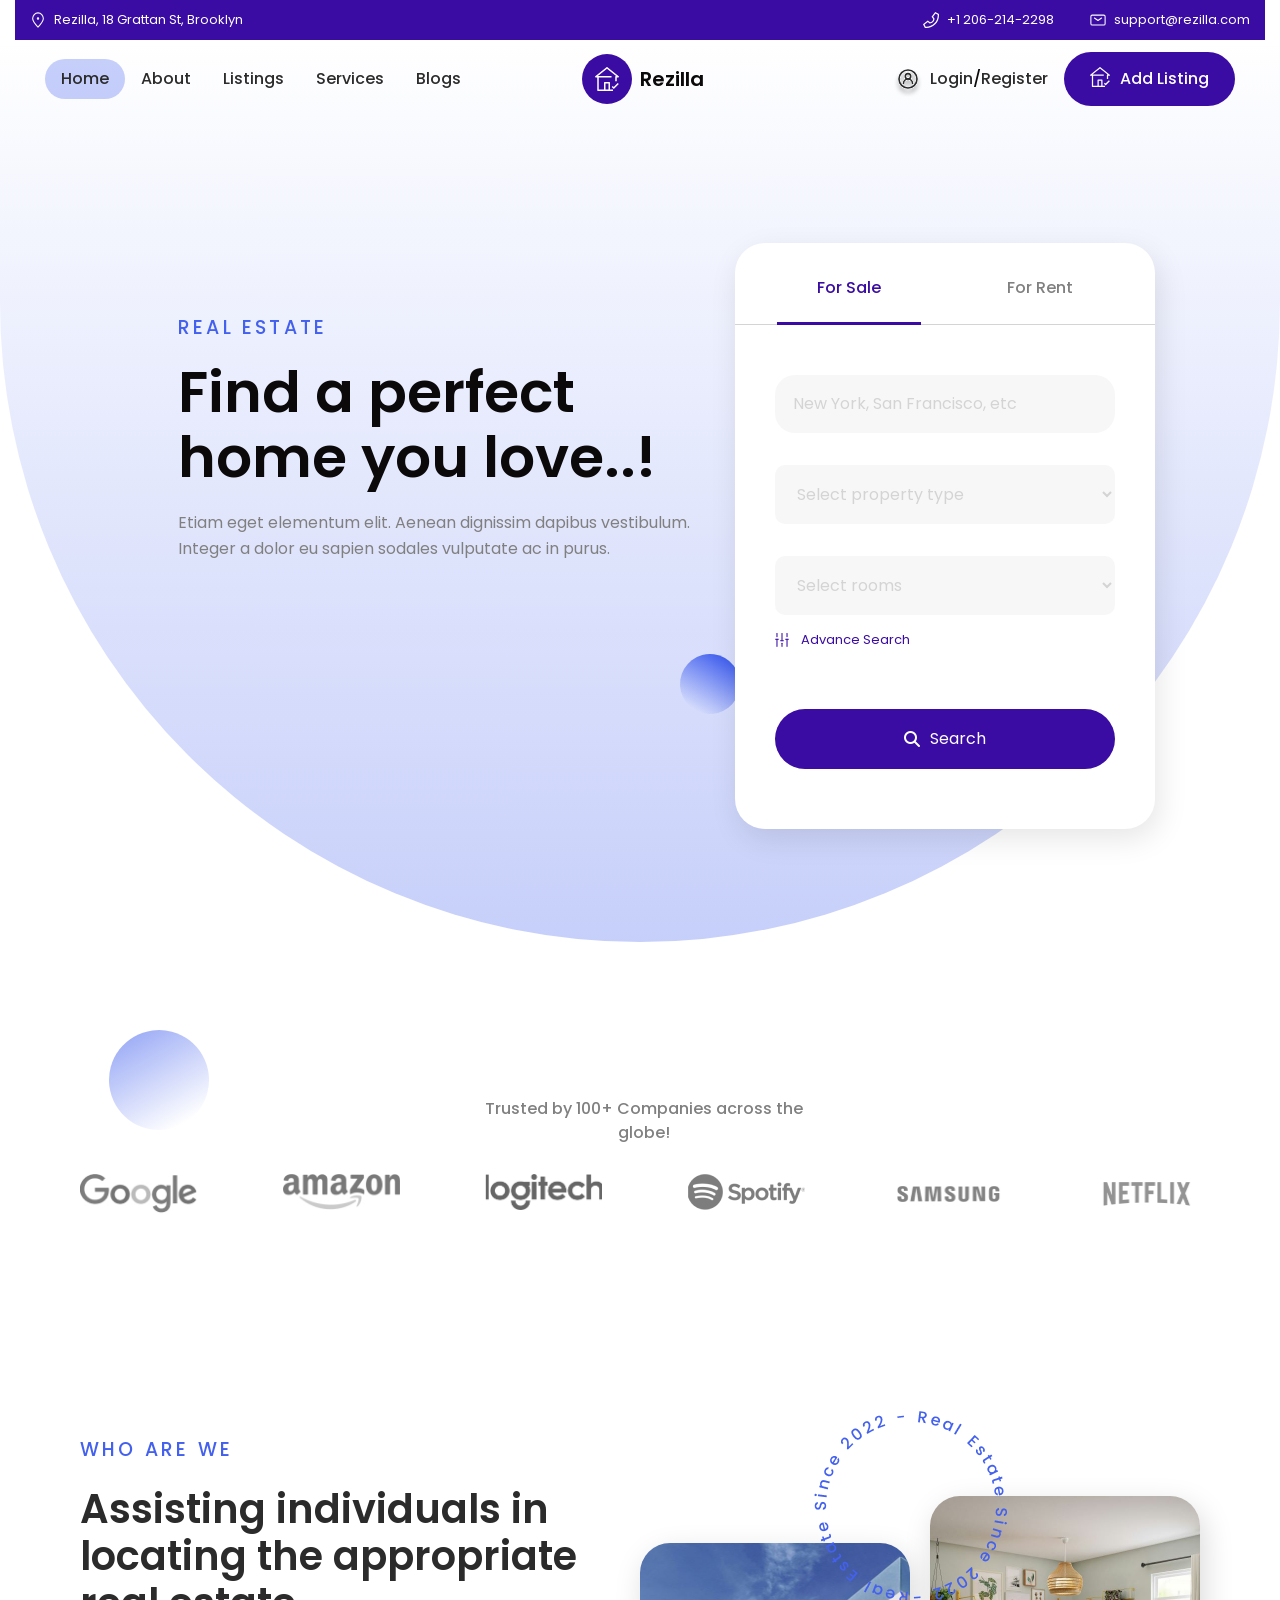
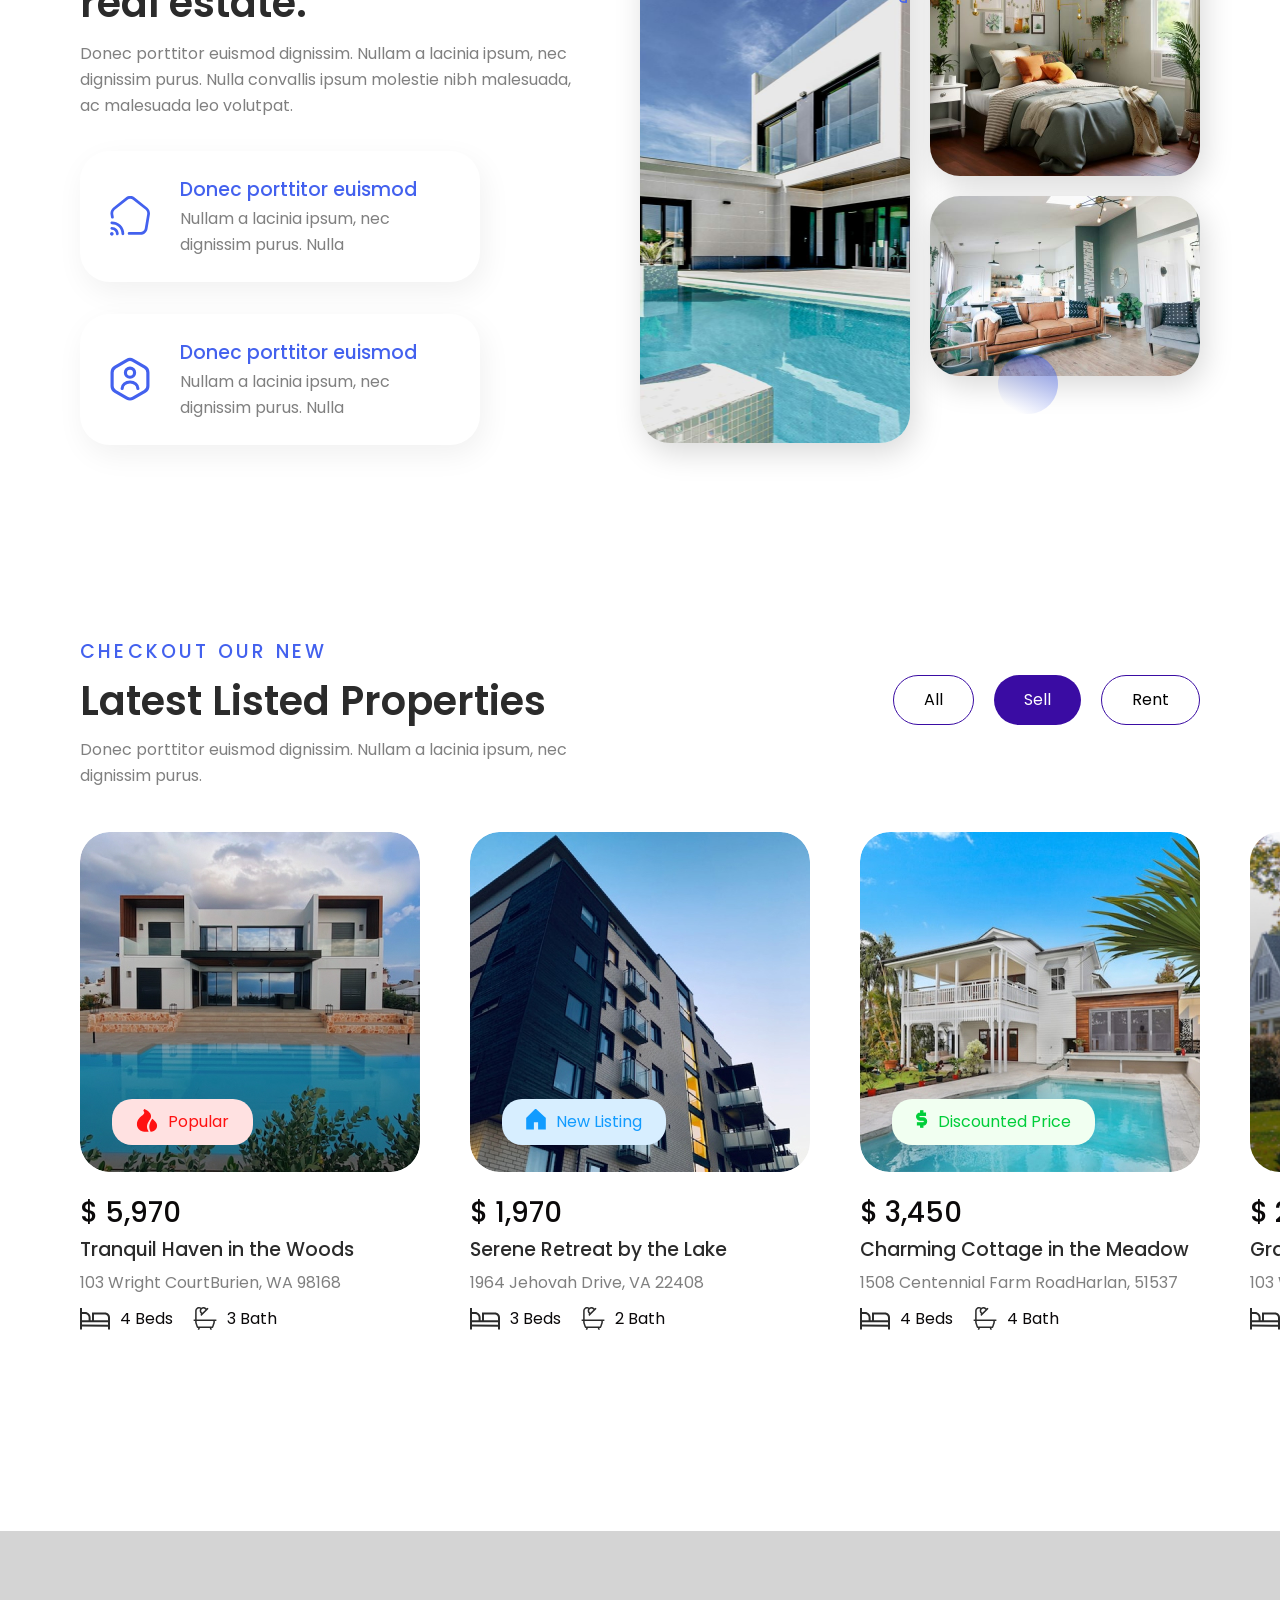
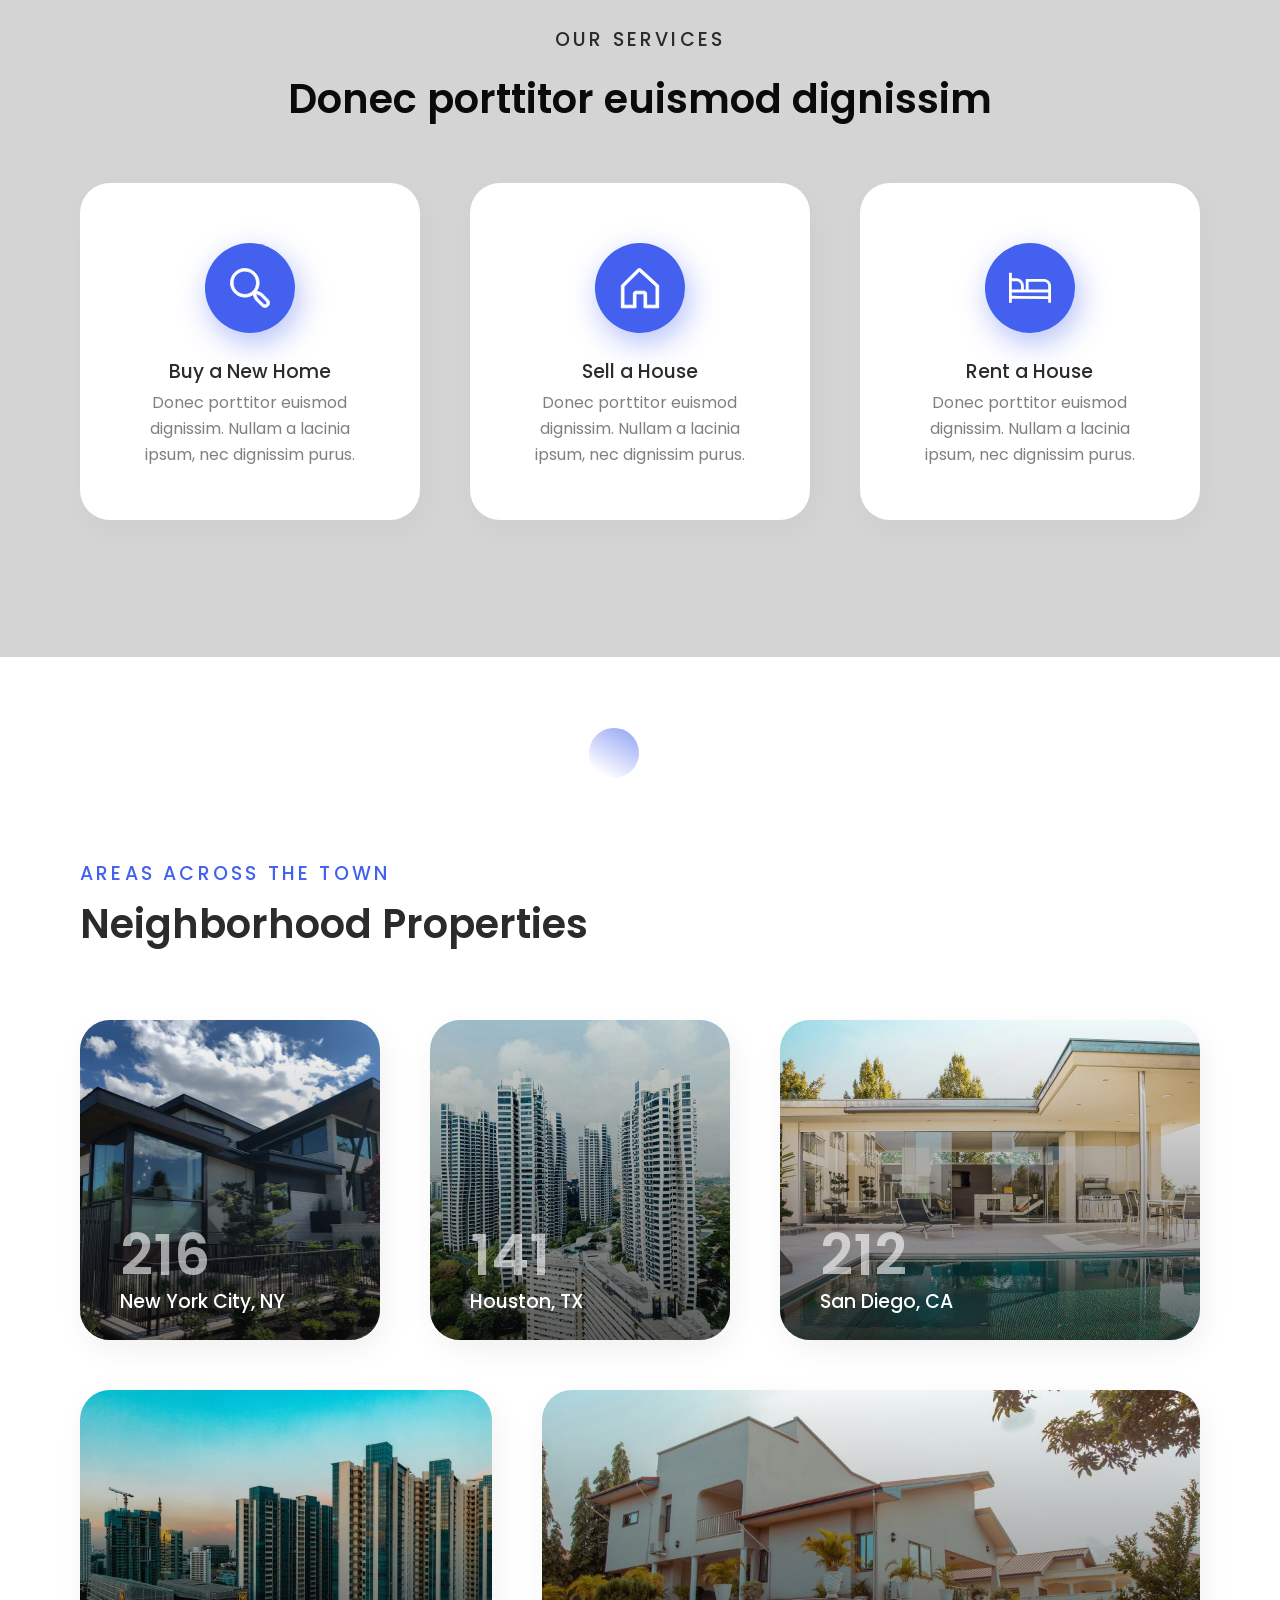
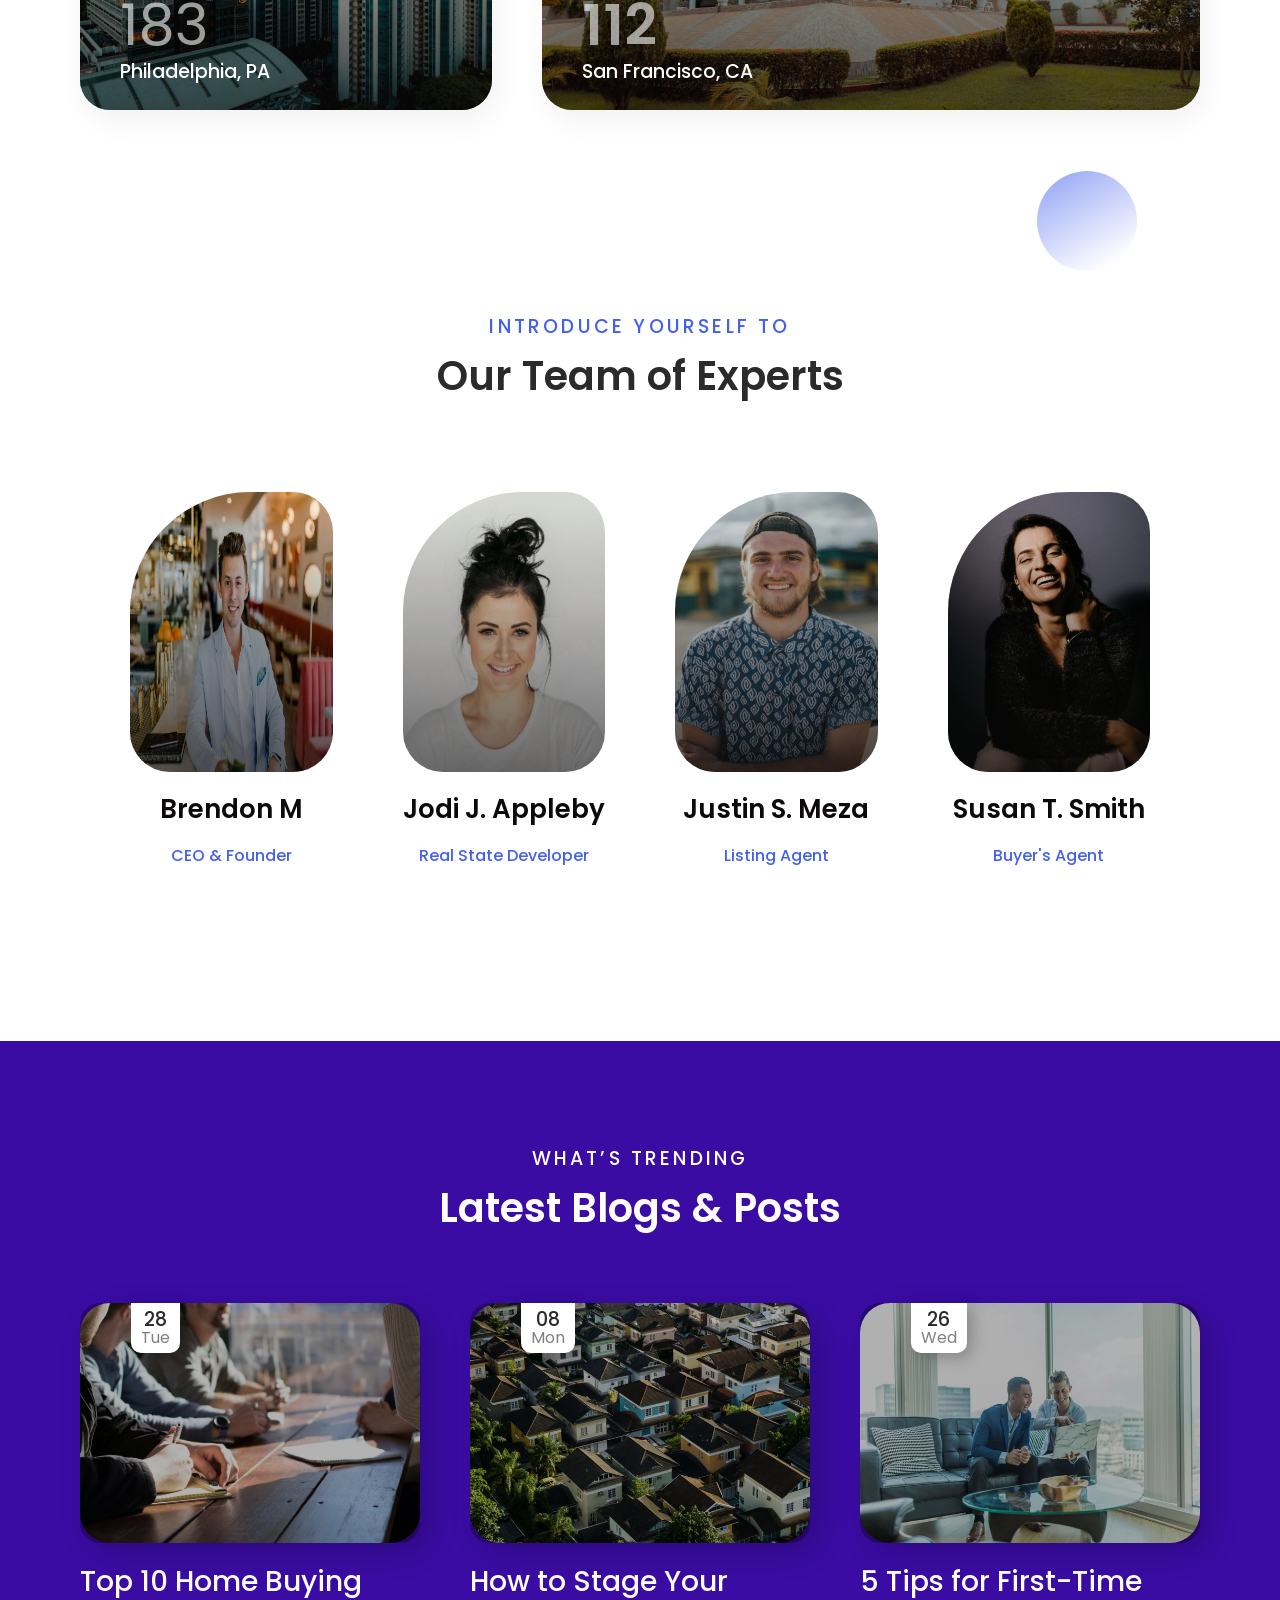
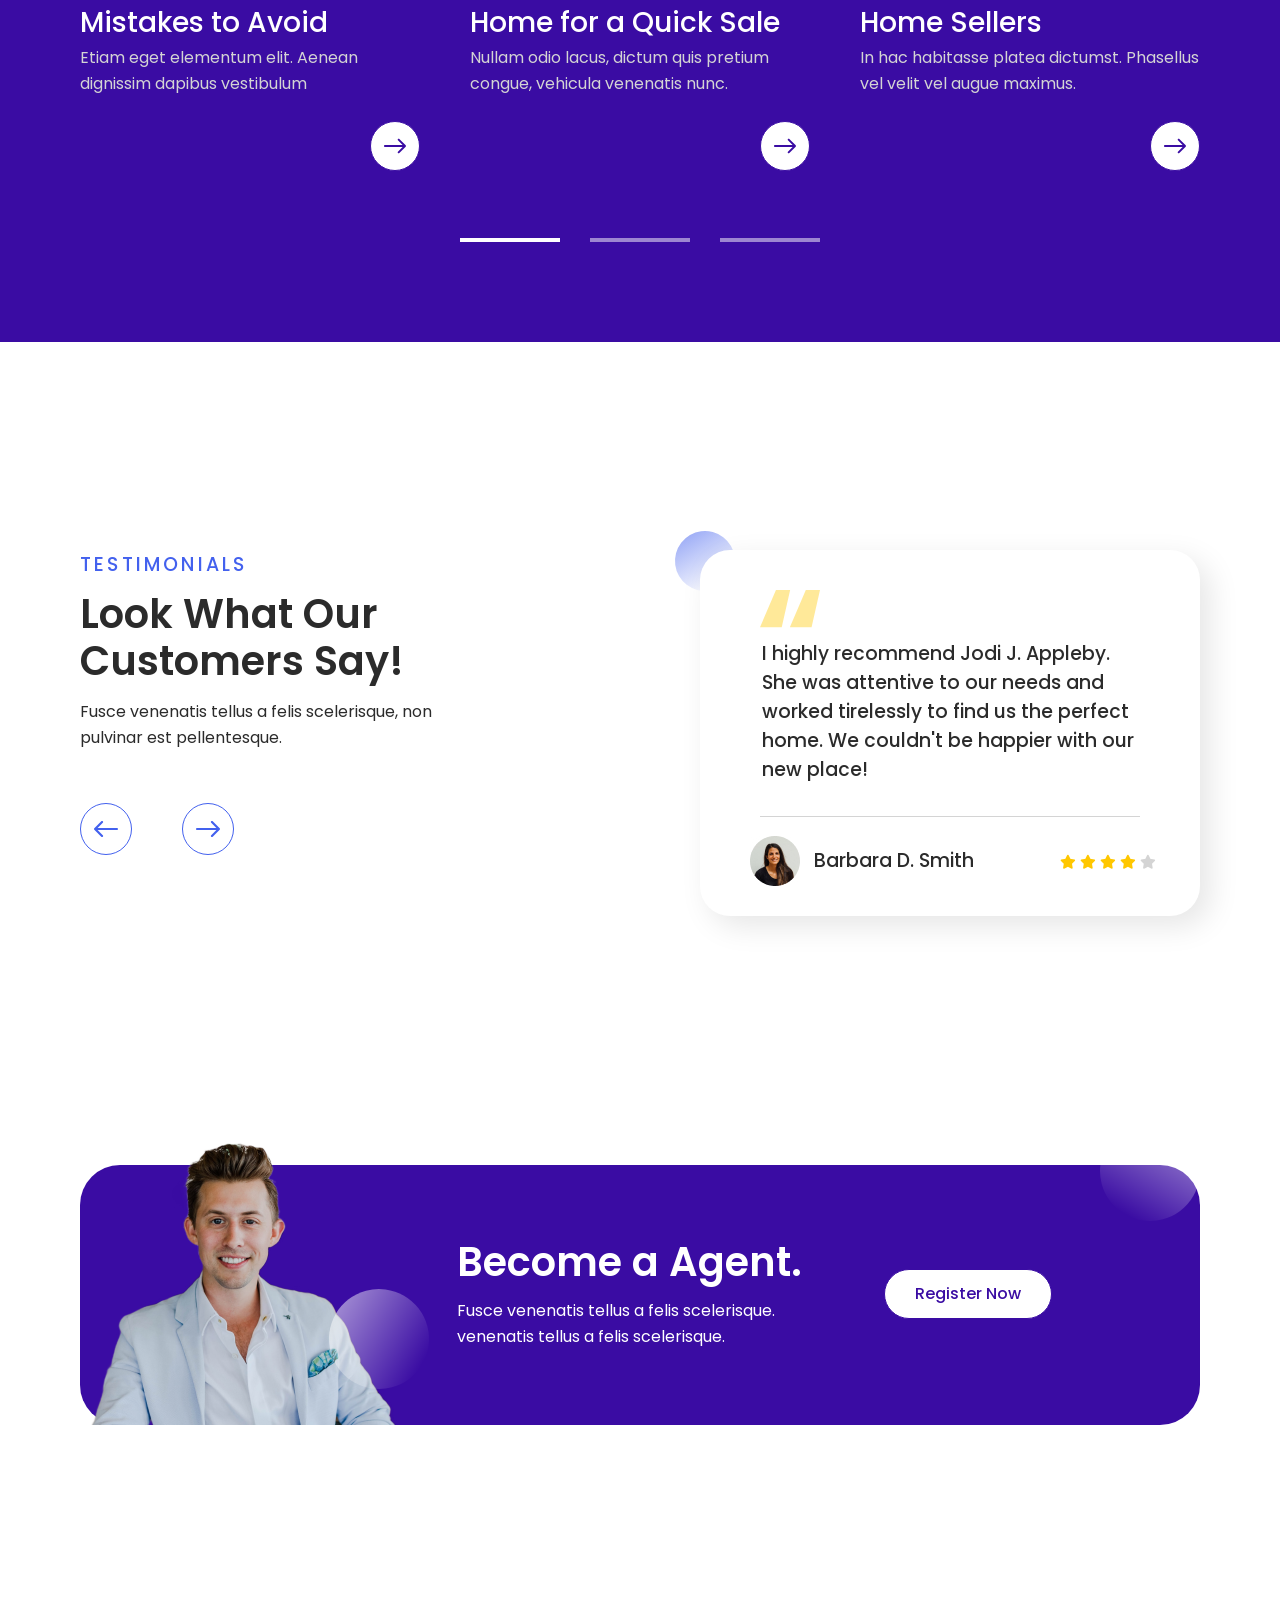
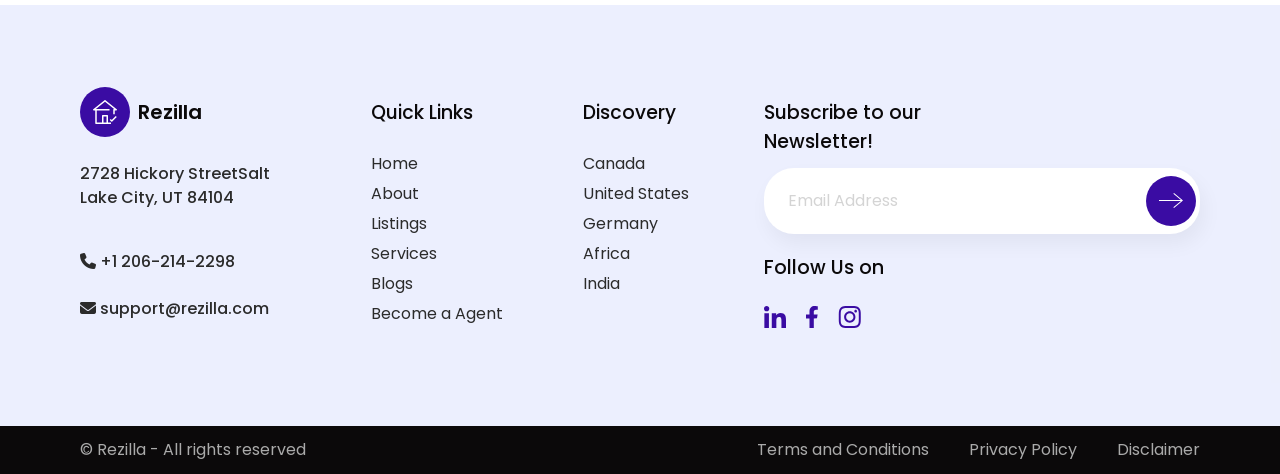
<file: assets/index.html>
<!doctype html>
<html lang="en">
  <head>
    <meta charset="utf-8" />
    <meta name="viewport" content="width=device-width, initial-scale=1.0" />
    <!-- page title -->
    <title>Rezilla</title>
    <link rel="icon" href="images/fab-icon/favicon.ico" sizes="any" />
    <!-- include styles -->
    <link rel="preconnect" href="https://fonts.googleapis.com" />
    <link rel="preconnect" href="https://fonts.gstatic.com" crossorigin />
    <link
      href="https://fonts.googleapis.com/css2?family=Poppins:ital,wght@0,100;0,200;0,300;0,400;0,500;0,600;0,700;0,800;0,900;1,100;1,200;1,300;1,400;1,500;1,600;1,700;1,800;1,900&display=swap"
      rel="stylesheet"
    />
    <link
      rel="stylesheet"
      href="https://cdnjs.cloudflare.com/ajax/libs/font-awesome/6.6.0/css/all.min.css"
      integrity="sha512-Kc323vGBEqzTmouAECnVceyQqyqdsSiqLQISBL29aUW4U/M7pSPA/gEUZQqv1cwx4OnYxTxve5UMg5GT6L4JJg=="
      crossorigin="anonymous"
      referrerpolicy="no-referrer"
    />
    <link href="css/style.css" rel="stylesheet" />
    <!-- include jQuery library -->
    <script src="https://code.jquery.com/jquery-3.7.1.min.js" defer></script>
    <!-- include jQuery library local file if cdn link doesn't work -->
    <script>
      window.jQuery || document.write('<script src="js/jquery-3.7.1.min.js" defer><\/script>');
    </script>
    <!-- include app js file  -->
    <script src="js/app.js" defer></script>
  <script defer src="js/app.js"></script><link href="css/style.css" rel="stylesheet"></head>
  <body>
    <a class="visually-hidden focusable" href="#main">Skip to Content</a>
    <noscript>
      <div>Javascript must be enabled for the correct page display</div>
    </noscript>
    <div class="wrapper">
      <div class="container-l">
        <div class="top-banner">
          <div class="container-header">
            <ul class="banner-items">
              <li class="first-list">
                <svg width="16" height="16" viewBox="0 0 14 18" fill="none" xmlns="http://www.w3.org/2000/svg">
                  <path d="M13 7.4C13 10.9346 7 17 7 17C7 17 1 10.9346 1 7.4C1 3.86538 3.68629 1 7 1C10.3137 1 13 3.86538 13 7.4Z" stroke="white" stroke-width="1.2" />
                  <path
                    d="M7 8.19998C7.41422 8.19998 7.75 7.84182 7.75 7.39998C7.75 6.95815 7.41422 6.59998 7 6.59998C6.58578 6.59998 6.25 6.95815 6.25 7.39998C6.25 7.84182 6.58578 8.19998 7 8.19998Z"
                    fill="#2B2B2B"
                    stroke="white"
                    stroke-width="1.2"
                    stroke-linecap="round"
                    stroke-linejoin="round"
                  />
                </svg>
                <span>Rezilla, 18 Grattan St, Brooklyn</span>
              </li>
              <li class="second-list">
                <a href="tel:12062142298">
                  <svg width="16" height="16" viewBox="0 0 16 16" fill="none" xmlns="http://www.w3.org/2000/svg">
                    <path
                      d="M15.5425 1.66261L15.5161 1.64609L12.1749 0L8.56855 4.8084L10.2277 7.02078C10.1781 7.85512 9.82426 8.6423 9.23324 9.23331C8.64223 9.82432 7.85504 10.1781 7.0207 10.2278L4.80836 8.56859L0 12.1748L1.6324 15.4881L1.64613 15.5161L1.66269 15.5425C1.7498 15.6829 1.87139 15.7986 2.01588 15.8787C2.16036 15.9587 2.32295 16.0005 2.48814 16H3.3503C5.01148 16 6.6564 15.6728 8.19114 15.0371C9.72587 14.4014 11.1204 13.4696 12.295 12.295C13.4696 11.1203 14.4014 9.72584 15.0371 8.1911C15.6728 6.65636 16 5.01144 16 3.35026V2.48807C16.0005 2.32287 15.9588 2.16029 15.8787 2.0158C15.7986 1.87131 15.6829 1.74972 15.5425 1.66261ZM14.7653 3.35026C14.7653 9.64451 9.64451 14.7653 3.3503 14.7653H2.65267L1.56047 12.548L4.8086 10.1119L6.61698 11.4682H6.82276C8.05445 11.4668 9.23529 10.9769 10.1062 10.106C10.9772 9.23502 11.4671 8.05418 11.4684 6.82249V6.61671L10.1122 4.80836L12.548 1.56043L14.7653 2.65283V3.35026Z"
                      fill="white"
                    />
                  </svg>
                  <span>+1 206-214-2298</span>
                </a>
              </li>
              <li>
                <a href="mailto:&#115;&#117;&#112;&#112;&#111;&#114;&#116;&#064;&#114;&#101;&#122;&#105;&#108;&#108;&#097;&#046;&#099;&#111;&#109;">
                  <svg width="16" height="16" viewBox="0 0 18 13" fill="none" xmlns="http://www.w3.org/2000/svg">
                    <path d="M5 4.20001L9 7.00001L13 4.20001" stroke="white" stroke-width="1.2" stroke-linecap="round" stroke-linejoin="round" />
                    <path
                      d="M1 10.6V2.6C1 1.71634 1.71634 1 2.6 1H15.4C16.2837 1 17 1.71634 17 2.6V10.6C17 11.4837 16.2837 12.2 15.4 12.2H2.6C1.71634 12.2 1 11.4837 1 10.6Z"
                      stroke="white"
                      stroke-width="1.2"
                    />
                  </svg>
                  <span>&#115;&#117;&#112;&#112;&#111;&#114;&#116;&#064;&#114;&#101;&#122;&#105;&#108;&#108;&#097;&#046;&#099;&#111;&#109;</span>
                </a>
              </li>
            </ul>
          </div>
        </div>
      </div>
      <div class="container-l semi-circle-container">
        <header class="header">
          <div class="container-header">
            <nav class="nav-container">
              <ul class="nav-links">
                <li><a href="#" class="active">Home</a></li>
                <li><a href="#">About</a></li>
                <li><a href="#">Listings</a></li>
                <li><a href="#">Services</a></li>
                <li><a href="#">Blogs</a></li>
              </ul>
              <a href="#home" class="head-foot-link head-pr-lg">
                <div class="header-logo">
                  <div class="header-svg">
                    <svg width="24" height="24" viewBox="0 0 24 24" fill="none" xmlns="http://www.w3.org/2000/svg">
                      <path
                        d="M23.715 9.16499L12.465 0.164989C12.332 0.0584866 12.1667 0.000457764 11.9963 0.000457764C11.8258 0.000457764 11.6605 0.0584866 11.5275 0.164989L0.2775 9.16499C0.156135 9.26236 0.0680565 9.39506 0.025468 9.54471C-0.0171205 9.69436 -0.0121105 9.85356 0.0398037 10.0002C0.091718 10.1469 0.187966 10.2738 0.315214 10.3634C0.442461 10.4529 0.594407 10.5006 0.75 10.5H2.25V23.25C2.25 23.4489 2.32902 23.6397 2.46967 23.7803C2.61032 23.921 2.80109 24 3 24H18V22.5H15V15.75C15 15.5511 14.921 15.3603 14.7803 15.2197C14.6397 15.079 14.4489 15 14.25 15H9.75C9.55109 15 9.36032 15.079 9.21967 15.2197C9.07902 15.3603 9 15.5511 9 15.75V22.5H3.75V10.5H16.5V8.99999H2.8875L12 1.70999L21.1125 8.99999H21C20.8011 8.99999 20.6103 9.07901 20.4697 9.21966C20.329 9.36031 20.25 9.55108 20.25 9.74999V14.25H21.75V10.5H23.25C23.405 10.4991 23.5558 10.4502 23.6819 10.3601C23.8079 10.27 23.903 10.143 23.9539 9.9967C24.0049 9.85037 24.0093 9.69184 23.9665 9.54291C23.9237 9.39398 23.8359 9.26195 23.715 9.16499ZM10.5 16.5H13.5V22.5H10.5V16.5Z"
                        fill="white"
                      />
                      <path
                        d="M18.75 19.9425L17.7825 18.975L16.725 20.0325L18.225 21.5325C18.3655 21.6722 18.5556 21.7506 18.7537 21.7506C18.9519 21.7506 19.142 21.6722 19.2825 21.5325L23.7825 17.0325L22.725 15.975L18.75 19.9425Z"
                        fill="white"
                      />
                    </svg>
                  </div>
                  <strong class="company-name">Rezilla</strong>
                </div>
              </a>

              <ul class="login-register-btns">
                <li class="login-register">
                  <img src="images/login-register-icon.svg" alt="icon login register" />
                  <span class="login-wrap">
                    <a href="#Login">Login</a>
                    <span>/</span>
                    <a href="#register">Register</a>
                  </span>
                </li>
                <li>
                  <a href="#ad" class="btn-add-list">
                    <svg width="20" height="20" viewBox="0 0 24 24" fill="none" xmlns="http://www.w3.org/2000/svg">
                      <path
                        d="M23.715 9.16499L12.465 0.164989C12.332 0.0584866 12.1667 0.000457764 11.9963 0.000457764C11.8258 0.000457764 11.6605 0.0584866 11.5275 0.164989L0.2775 9.16499C0.156135 9.26236 0.0680565 9.39506 0.025468 9.54471C-0.0171205 9.69436 -0.0121105 9.85356 0.0398037 10.0002C0.091718 10.1469 0.187966 10.2738 0.315214 10.3634C0.442461 10.4529 0.594407 10.5006 0.75 10.5H2.25V23.25C2.25 23.4489 2.32902 23.6397 2.46967 23.7803C2.61032 23.921 2.80109 24 3 24H18V22.5H15V15.75C15 15.5511 14.921 15.3603 14.7803 15.2197C14.6397 15.079 14.4489 15 14.25 15H9.75C9.55109 15 9.36032 15.079 9.21967 15.2197C9.07902 15.3603 9 15.5511 9 15.75V22.5H3.75V10.5H16.5V8.99999H2.8875L12 1.70999L21.1125 8.99999H21C20.8011 8.99999 20.6103 9.07901 20.4697 9.21966C20.329 9.36031 20.25 9.55108 20.25 9.74999V14.25H21.75V10.5H23.25C23.405 10.4991 23.5558 10.4502 23.6819 10.3601C23.8079 10.27 23.903 10.143 23.9539 9.9967C24.0049 9.85037 24.0093 9.69184 23.9665 9.54291C23.9237 9.39398 23.8359 9.26195 23.715 9.16499ZM10.5 16.5H13.5V22.5H10.5V16.5Z"
                        fill="white"
                      />
                      <path
                        d="M18.75 19.9425L17.7825 18.975L16.725 20.0325L18.225 21.5325C18.3655 21.6722 18.5556 21.7506 18.7537 21.7506C18.9519 21.7506 19.142 21.6722 19.2825 21.5325L23.7825 17.0325L22.725 15.975L18.75 19.9425Z"
                        fill="white"
                      />
                    </svg>
                    <span>Add Listing</span>
                  </a>
                </li>
              </ul>

              <button class="menu-btns" aria-label="burger menu icons btns">
                <svg width="24" height="22" viewBox="0 0 24 22" fill="none" xmlns="http://www.w3.org/2000/svg" class="burger-menu">
                  <path d="M24 0H0V2.18182H24V0Z" />
                  <path d="M24 9.81818H0V12H24V9.81818Z" />
                  <path d="M24 19.6364H0V21.8182H24V19.6364Z" />
                </svg>

                <svg xmlns="http://www.w3.org/2000/svg" x="0px" y="0px" width="24" height="24" viewBox="0 0 30 30" class="burger-close">
                  <path
                    d="M 7 4 C 6.744125 4 6.4879687 4.0974687 6.2929688 4.2929688 L 4.2929688 6.2929688 C 3.9019687 6.6839688 3.9019687 7.3170313 4.2929688 7.7070312 L 11.585938 15 L 4.2929688 22.292969 C 3.9019687 22.683969 3.9019687 23.317031 4.2929688 23.707031 L 6.2929688 25.707031 C 6.6839688 26.098031 7.3170313 26.098031 7.7070312 25.707031 L 15 18.414062 L 22.292969 25.707031 C 22.682969 26.098031 23.317031 26.098031 23.707031 25.707031 L 25.707031 23.707031 C 26.098031 23.316031 26.098031 22.682969 25.707031 22.292969 L 18.414062 15 L 25.707031 7.7070312 C 26.098031 7.3170312 26.098031 6.6829688 25.707031 6.2929688 L 23.707031 4.2929688 C 23.316031 3.9019687 22.682969 3.9019687 22.292969 4.2929688 L 15 11.585938 L 7.7070312 4.2929688 C 7.5115312 4.0974687 7.255875 4 7 4 z"
                  ></path>
                </svg>
              </button>
            </nav>
          </div>
        </header>
        <section class="section-hero">
          <div class="heading-desc-wrapper">
            <strong class="section-description">Real Estate </strong>
            <div class="hero-desc">
              <h1 class="h1">Find a perfect home you love..!</h1>
              <p>Etiam eget elementum elit. Aenean dignissim dapibus vestibulum. Integer a dolor eu sapien sodales vulputate ac in purus.</p>
            </div>
          </div>
          <div class="hero-circle" aria-label="circle in the hero section for layouting"></div>
          <div class="hero-form-container">
            <div class="tab-btns">
              <button class="btn-tab tab-active">For Sale</button>
              <button class="btn-tab">For Rent</button>
            </div>
            <form action="#" class="hero-form">
              <div class="group-wrapper">
                <div class="form-group">
                  <input type="text" name="location" placeholder="New York, San Francisco, etc" aria-label="location" />
                </div>
                <div class="form-group">
                  <select name="property-type" class="property-dropdown">
                    <option value="">Select property type</option>
                    <option value="house">house</option>
                    <option value="land">land</option>
                  </select>
                </div>
                <div class="form-group">
                  <select name="property-rooms" class="property-room-dropdown">
                    <option value="">Select rooms</option>
                    <option value="2">Two</option>
                    <option value="3">Three</option>
                  </select>
                </div>
              </div>
              <a href="#ad" class="adv-search">
                <img src="images/icon-advanced-search.svg" alt="icon of advaned search" />
                <span>Advance Search</span>
              </a>
              <button type="submit" class="btn-primary hero-form-btn"><i class="fa-solid fa-magnifying-glass"></i> <span>Search</span></button>
            </form>
          </div>
        </section>
      </div>

      <main class="main" id="main">
        <div class="section-logos">
          <div class="container-m">
            <p>Trusted by 100+ Companies across the globe!</p>
            <div class="row-logos">
              <figure class="logo-col">
                <img src="images/brand-logos/logo-1.jpg" alt="logo of google" />
              </figure>
              <figure class="logo-col">
                <img src="images/brand-logos/logo-2.jpg" alt="logo of amazon" />
              </figure>
              <figure class="logo-col">
                <img src="images/brand-logos/logo-3.jpg" alt="logo of logitech" />
              </figure>
              <figure class="logo-col">
                <img src="images/brand-logos/logo-4.jpg" alt="logo of sportify" />
              </figure>
              <figure class="logo-col">
                <img src="images/brand-logos/logo-5.jpg" alt="logo of samsung" />
              </figure>
              <figure class="logo-col last-logo-col">
                <img src="images/brand-logos/logo-6.jpg" alt="logo of netflix" />
              </figure>
            </div>
          </div>
        </div>

        <section class="section-intro">
          <div class="container-m">
            <strong class="section-description">WHO ARE WE</strong>
            <div class="row-intro">
              <div class="col-intro">
                <h2 class="h2">Assisting individuals in locating the appropriate real estate.</h2>
                <p>Donec porttitor euismod dignissim. Nullam a lacinia ipsum, nec dignissim purus. Nulla convallis ipsum molestie nibh malesuada, ac malesuada leo volutpat.</p>
                <div class="intro-boxes">
                  <div class="intro-box">
                    <img src="images/intro-images/intro-icon-1.svg" alt="icon of intro box" class="intro-box-svg-1" />
                    <div class="intro-box-content">
                      <strong class="intro-box-heading">Donec porttitor euismod</strong>
                      <p>Nullam a lacinia ipsum, nec dignissim purus. Nulla</p>
                    </div>
                  </div>
                  <div class="intro-box">
                    <img src="images/intro-images/intro-icon-2.svg" alt="icon of intro box" class="intro-box-svg-2" />
                    <div class="intro-box-content">
                      <strong class="intro-box-heading">Donec porttitor euismod</strong>
                      <p>Nullam a lacinia ipsum, nec dignissim purus. Nulla</p>
                    </div>
                  </div>
                </div>
              </div>

              <div class="col-image-grid">
                <div class="image-grid-row">
                  <div class="image-grid-col1">
                    <figure class="grid-img-1">
                      <img src="images/intro-images/grid-img-1.jpg" alt="image of pool" />
                    </figure>
                    <figure class="circular-image">
                      <img src="images/intro-images/circular-img.png" alt="image of brand" />
                    </figure>
                  </div>
                  <div class="image-grid-col2">
                    <figure class="grid-img-2">
                      <img src="images/intro-images/grid-img-2.jpg" alt="image of bedroom" />
                    </figure>
                    <figure class="grid-img-3">
                      <img src="images/intro-images/grid-img-3.jpg" alt="image of living room" />
                    </figure>
                  </div>
                </div>
              </div>
            </div>
          </div>
        </section>

        <section class="section-property-list">
          <div class="container-m">
            <div class="property-btn-row">
              <div class="property-heading">
                <strong class="section-description">CHECKOUT OUR NEW</strong>
                <h2 class="h2">Latest Listed Properties</h2>
                <p>Donec porttitor euismod dignissim. Nullam a lacinia ipsum, nec dignissim purus.</p>
              </div>
              <div class="property-btns">
                <button class="btn-property btn-outline">All</button>
                <button class="btn-property btn-active">Sell</button>
                <button class="btn-property btn-outline">Rent</button>
              </div>
            </div>
            <div class="property-boxes-row">
              <div class="property-box-col">
                <div class="property-image">
                  <figure>
                    <img src="images/property-images/property-img-1.jpg" alt="image of property 1" />
                  </figure>

                  <a href="#pop" class="property-tag popular-tag">
                    <img src="images/popular-tag.svg" alt="icon of popular tag" />
                    <span>Popular</span>
                  </a>
                </div>
                <strong class="property-price"> &dollar; 5,970 </strong>
                <strong class="property-name">Tranquil Haven in the Woods</strong>
                <address class="property-address">103 Wright CourtBurien, WA 98168</address>
                <div class="property-beds-bath">
                  <div class="property-beds">
                    <img src="images/icon-bed.svg" alt="icon of property bed" />
                    <span> 4 Beds</span>
                  </div>
                  <div class="property-baths">
                    <img src="images/icon-bath.svg" alt="icon of property bath" />
                    <span> 3 Bath</span>
                  </div>
                </div>
              </div>

              <div class="property-box-col">
                <div class="property-image">
                  <figure>
                    <img src="images/property-images/property-img-2.jpg" alt="image of property 2" />
                  </figure>
                  <a href="#new" class="property-tag new-listing-tag">
                    <img src="images/new-list-tag.svg" alt="icon of new listing tag" />
                    <span>New Listing</span>
                  </a>
                </div>
                <strong class="property-price"> &dollar; 1,970 </strong>
                <strong class="property-name">Serene Retreat by the Lake</strong>
                <address class="property-address">1964 Jehovah Drive, VA 22408</address>
                <div class="property-beds-bath">
                  <div class="property-beds">
                    <img src="images/icon-bed.svg" alt="icon of property bed" />
                    <span> 3 Beds</span>
                  </div>
                  <div class="property-baths">
                    <img src="images/icon-bath.svg" alt="icon of property bath" />
                    <span> 2 Bath</span>
                  </div>
                </div>
              </div>

              <div class="property-box-col">
                <div class="property-image">
                  <figure>
                    <img src="images/property-images/property-img-3.jpg" alt="image of property 2" />
                  </figure>
                  <a href="#dis" class="property-tag discounted-price-tag">
                    <img src="images/discount-price-tag.svg" alt="icon of discount tag" />
                    <span>Discounted Price</span>
                  </a>
                </div>
                <strong class="property-price"> &dollar; 3,450 </strong>
                <strong class="property-name">Charming Cottage in the Meadow</strong>
                <address class="property-address">1508 Centennial Farm RoadHarlan, 51537</address>
                <div class="property-beds-bath">
                  <div class="property-beds">
                    <img src="images/icon-bed.svg" alt="icon of property bed" />
                    <span> 4 Beds</span>
                  </div>
                  <div class="property-baths">
                    <img src="images/icon-bath.svg" alt="icon of property bath" />
                    <span> 4 Bath</span>
                  </div>
                </div>
              </div>

              <div class="property-box-col property-last-col">
                <div class="property-image">
                  <figure>
                    <img src="images/property-images/property-img-4.jpg" alt="image of property 1" />
                  </figure>
                  <div class="property-tag popular-tag">
                    <img src="images/popular-tag.svg" alt="icon of popular tag" />
                    <span>Popular</span>
                  </div>
                </div>
                <strong class="property-price"> &dollar; 2,389</strong>
                <strong class="property-name">Grand Estate on the Hilltop</strong>
                <address class="property-address">103 Wright CourtBurien, WA 98168</address>
                <div class="property-beds-bath">
                  <div class="property-beds">
                    <img src="images/icon-bed.svg" alt="icon of property bed" />
                    <span> 4 Beds</span>
                  </div>
                  <div class="property-baths">
                    <img src="images/icon-bath.svg" alt="icon of property bath" />
                    <span> 3 Bath</span>
                  </div>
                </div>
              </div>
            </div>
            <div class="btn-holder">
              <a href="#viewmore" class="btn-property btn-outline">View more properties</a>
            </div>
          </div>
        </section>

        <section class="section-services">
          <div class="container-m">
            <strong class="section-description">OUR SERVICES</strong>
            <h3 class="h2">Donec porttitor euismod dignissim</h3>
            <div class="services-row">
              <div class="service-col">
                <a href="#srv">
                  <div class="service-wrapper">
                    <div class="service-img">
                      <img src="images/icon-property-search.svg" alt="search icon" />
                    </div>
                    <strong class="service-heading">Buy a New Home</strong>
                    <p>Donec porttitor euismod dignissim. Nullam a lacinia ipsum, nec dignissim purus.</p>
                  </div>
                </a>
              </div>
              <div class="service-col">
                <a href="#srv">
                  <div class="service-wrapper">
                    <div class="service-img">
                      <img src="images/icon-property-home.svg" alt="search icon" />
                    </div>
                    <strong class="service-heading">Sell a House</strong>
                    <p>Donec porttitor euismod dignissim. Nullam a lacinia ipsum, nec dignissim purus.</p>
                  </div>
                </a>
              </div>
              <div class="service-col">
                <a href="#srv">
                  <div class="service-wrapper last-service-wrapper">
                    <div class="service-img">
                      <img src="images/icon-bed-white.svg" alt="search icon" />
                    </div>
                    <strong class="service-heading">Rent a House</strong>
                    <p>Donec porttitor euismod dignissim. Nullam a lacinia ipsum, nec dignissim purus.</p>
                  </div>
                </a>
              </div>
            </div>
            <div class="circle-services" aria-label="circle for layout design"></div>
          </div>
        </section>

        <section class="section-neighbour-properties">
          <div class="container-m">
            <strong class="section-description">AREAS ACROSS THE TOWN</strong>
            <h3 class="h2">Neighborhood Properties</h3>
            <div class="row-property-images">
              <div class="property-img-col property-col-1">
                <div class="property-img-wrapper">
                  <figure>
                    <img src="images/neighbour-property-images/property-1.jpg" alt="neighbour property 1" />
                  </figure>
                  <div class="neighbour-property-desc">
                    <div class="neighbour-property-code h2">216</div>
                    <div class="neighbour-property-city">New York City, NY</div>
                  </div>
                </div>
              </div>

              <div class="property-img-col property-col-2">
                <div class="property-img-wrapper">
                  <figure>
                    <img src="images/neighbour-property-images/property-2.jpg" alt="neighbour property 2" />
                  </figure>
                  <div class="neighbour-property-desc">
                    <div class="neighbour-property-code h2">141</div>
                    <div class="neighbour-property-city">Houston, TX</div>
                  </div>
                </div>
              </div>

              <div class="property-img-col property-col-3">
                <div class="property-img-wrapper">
                  <figure>
                    <img src="images/neighbour-property-images/property-3.jpg" alt="neighbour property 3" />
                  </figure>
                  <div class="neighbour-property-desc">
                    <div class="neighbour-property-code h2">212</div>
                    <div class="neighbour-property-city">San Diego, CA</div>
                  </div>
                </div>
              </div>

              <div class="property-img-col property-col-4">
                <div class="property-img-wrapper">
                  <figure>
                    <img src="images/neighbour-property-images/property-4.jpg" alt="neighbour property 4" />
                  </figure>
                  <div class="neighbour-property-desc">
                    <div class="neighbour-property-code">183</div>
                    <div class="neighbour-property-city">Philadelphia, PA</div>
                  </div>
                </div>
              </div>

              <div class="property-img-col property-col-5">
                <div class="property-img-wrapper neighbour-last-wrapper">
                  <figure class="last-neighbour-img-wrapper">
                    <img src="images/neighbour-property-images/property-5.jpg" alt="neighbour property 4" />
                  </figure>
                  <div class="neighbour-property-desc">
                    <div class="neighbour-property-code h2">112</div>
                    <div class="neighbour-property-city">San Francisco, CA</div>
                  </div>
                </div>
              </div>
            </div>
          </div>
        </section>

        <section class="section-team">
          <div class="container-m">
            <strong class="section-description">Introduce yourself to </strong>
            <h3 class="h2">Our Team of Experts</h3>
            <div class="row-wrapper">
              <div class="teams-row">
                <div class="team-col">
                  <div class="team-wrapper">
                    <figure>
                      <img src="images/team-images/team-img-1.jpg" alt="image of team member" />
                    </figure>
                    <strong class="team-name">Brendon M</strong>
                    <strong class="team-role">CEO & Founder</strong>
                  </div>
                </div>

                <div class="team-col">
                  <div class="team-wrapper">
                    <figure>
                      <img src="images/team-images/team-img-2.jpg" alt="image of team member" />
                    </figure>
                    <strong class="team-name">Jodi J. Appleby</strong>
                    <strong class="team-role">Real State Developer</strong>
                  </div>
                </div>

                <div class="team-col">
                  <div class="team-wrapper">
                    <figure>
                      <img src="images/team-images/team-img-3.jpg" alt="image of team member" />
                    </figure>
                    <strong class="team-name">Justin S. Meza</strong>
                    <strong class="team-role">Listing Agent</strong>
                  </div>
                </div>

                <div class="team-col">
                  <div class="team-wrapper">
                    <figure>
                      <img src="images/team-images/team-img-4.jpg" alt="image of team member" />
                    </figure>
                    <strong class="team-name">Susan T. Smith</strong>
                    <strong class="team-role">Buyer's Agent</strong>
                  </div>
                </div>
              </div>
            </div>
          </div>
        </section>

        <section class="section-blogs">
          <div class="container-m">
            <strong class="section-description"> WHAT’S TRENDING </strong>
            <h3 class="h2">Latest Blogs & Posts</h3>
            <div class="blogs-row">
              <div class="blog-col">
                <div class="blog-wrapper">
                  <div class="blog-img-date">
                    <figure>
                      <img src="images/blog-images/blog-img-1.jpg" alt="image of blog" />
                    </figure>
                    <div class="blog-date">
                      <div class="date">28</div>
                      <div class="day">Tue</div>
                    </div>
                  </div>
                  <div class="blog-title">Top 10 Home Buying Mistakes to Avoid</div>
                  <p>Etiam eget elementum elit. Aenean dignissim dapibus vestibulum</p>
                  <div class="blog-arrow-btn-container">
                    <a href="#next">
                      <img src="images/blog-images/blog-arrow.svg" alt="arrow svg icon" />
                    </a>
                  </div>
                </div>
              </div>

              <div class="blog-col">
                <div class="blog-wrapper">
                  <div class="blog-img-date">
                    <figure>
                      <img src="images/blog-images/blog-img-2.jpg" alt="image of blog" />
                    </figure>
                    <div class="blog-date">
                      <div class="date">08</div>
                      <div class="day">Mon</div>
                    </div>
                  </div>
                  <div class="blog-title">How to Stage Your Home for a Quick Sale</div>
                  <p>Nullam odio lacus, dictum quis pretium congue, vehicula venenatis nunc.</p>
                  <div class="blog-arrow-btn-container">
                    <a href="#next">
                      <img src="images/blog-images/blog-arrow.svg" alt="arrow svg icon" />
                    </a>
                  </div>
                </div>
              </div>

              <div class="blog-col">
                <div class="blog-wrapper">
                  <div class="blog-img-date">
                    <figure>
                      <img src="images/blog-images/blog-img-3.jpg" alt="image of blog" />
                    </figure>
                    <div class="blog-date">
                      <div class="date">26</div>
                      <div class="day">Wed</div>
                    </div>
                  </div>
                  <div class="blog-title">5 Tips for First-Time Home Sellers</div>
                  <p>In hac habitasse platea dictumst. Phasellus vel velit vel augue maximus.</p>
                  <div class="blog-arrow-btn-container">
                    <a href="#next">
                      <img src="images/blog-images/blog-arrow.svg" alt="arrow svg icon" />
                    </a>
                  </div>
                </div>
              </div>
            </div>

            <div class="view-more-blog">
              <a href="#more" class="btn-blog">View more blogs</a>
            </div>
            <div class="horizontal-bars" aria-label="bar-link btn related to slider">
              <a href="#b" class="bar bar-active" aria-label="horizontal btn associated with blog"></a>
              <a href="#b" class="bar" aria-label="horizontal btn associated with blog"></a>
              <a href="#b" class="bar" aria-label="horizontal btn associated with blog"></a>
            </div>
          </div>
        </section>

        <section class="section-testimonials">
          <div class="container-m">
            <div class="testimonials-row">
              <div class="heading-content-testimonial">
                <strong class="section-description">TESTIMONIALS</strong>
                <h3 class="h2">Look What Our Customers Say!</h3>
                <p>Fusce venenatis tellus a felis scelerisque, non pulvinar est pellentesque.</p>
                <div class="testimonial-arr-btns">
                  <a href="#ne" class="arrow-left-btn" aria-label="left arrow button of slider">
                    <svg width="22" height="16" viewBox="0 0 22 16" fill="none" xmlns="http://www.w3.org/2000/svg">
                      <path
                        d="M1 7C0.447715 7 0 7.44772 0 8C0 8.55228 0.447715 9 1 9V7ZM21.7071 8.70711C22.0976 8.31658 22.0976 7.68342 21.7071 7.29289L15.3431 0.928932C14.9526 0.538408 14.3195 0.538408 13.9289 0.928932C13.5384 1.31946 13.5384 1.95262 13.9289 2.34315L19.5858 8L13.9289 13.6569C13.5384 14.0474 13.5384 14.6805 13.9289 15.0711C14.3195 15.4616 14.9526 15.4616 15.3431 15.0711L21.7071 8.70711ZM1 9H21V7H1V9Z"
                      />
                    </svg>
                  </a>
                  <a href="#ne" aria-label="right arrow button of slider">
                    <svg width="22" height="16" viewBox="0 0 22 16" fill="none" xmlns="http://www.w3.org/2000/svg">
                      <path
                        d="M1 7C0.447715 7 0 7.44772 0 8C0 8.55228 0.447715 9 1 9V7ZM21.7071 8.70711C22.0976 8.31658 22.0976 7.68342 21.7071 7.29289L15.3431 0.928932C14.9526 0.538408 14.3195 0.538408 13.9289 0.928932C13.5384 1.31946 13.5384 1.95262 13.9289 2.34315L19.5858 8L13.9289 13.6569C13.5384 14.0474 13.5384 14.6805 13.9289 15.0711C14.3195 15.4616 14.9526 15.4616 15.3431 15.0711L21.7071 8.70711ZM1 9H21V7H1V9Z"
                      />
                    </svg>
                  </a>
                </div>
              </div>

              <div class="testimonial-quote">
                <div class="testimonial-svg-image">
                  <img src="images/testimonial-images/icon-block-quote.svg" alt="icon of block quote" />
                </div>
                <p>
                  I highly recommend Jodi J. Appleby. She was attentive to our needs and worked tirelessly to find us the perfect home. We couldn't be happier with our new place!
                </p>
                <div class="testimonial-foot">
                  <div class="testimonial-foot-image">
                    <img src="images/testimonial-images/testimonial-img.jpg" alt="icon of block quote" />
                  </div>
                  <div class="user-name-rating">
                    <div class="user-name">Barbara D. Smith</div>
                    <div class="rating">
                      <i class="fa fa-star" aria-hidden="true"></i>
                      <i class="fa fa-star" aria-hidden="true"></i>
                      <i class="fa fa-star" aria-hidden="true"></i>
                      <i class="fa fa-star" aria-hidden="true"></i>
                      <i class="fa fa-star fa-last" aria-hidden="true"></i>
                    </div>
                  </div>
                </div>
              </div>
            </div>
          </div>
        </section>

        <section class="section-register">
          <div class="container-m">
            <div class="container-bg">
              <div class="register-row">
                <div class="register-img-col">
                  <figure>
                    <img src="images/register-images/register-img.png" alt="register user image" />
                  </figure>
                </div>
                <div class="register-content-col">
                  <h3 class="h2">Become a Agent.</h3>
                  <p>Fusce venenatis tellus a felis scelerisque. venenatis tellus a felis scelerisque.</p>
                </div>
                <div class="register-btn-col">
                  <a href="#reg" class="btn-register">Register Now</a>
                </div>
              </div>
            </div>
          </div>
        </section>
      </main>
      <footer class="footer">
        <div class="container-m">
          <div class="footer-row">
            <div class="logo-col">
              <a href="#logo" class="head-foot-link">
                <div class="footer-logo">
                  <div class="footer-svg">
                    <svg width="24" height="24" viewBox="0 0 24 24" fill="none" xmlns="http://www.w3.org/2000/svg">
                      <path
                        d="M23.715 9.16499L12.465 0.164989C12.332 0.0584866 12.1667 0.000457764 11.9963 0.000457764C11.8258 0.000457764 11.6605 0.0584866 11.5275 0.164989L0.2775 9.16499C0.156135 9.26236 0.0680565 9.39506 0.025468 9.54471C-0.0171205 9.69436 -0.0121105 9.85356 0.0398037 10.0002C0.091718 10.1469 0.187966 10.2738 0.315214 10.3634C0.442461 10.4529 0.594407 10.5006 0.75 10.5H2.25V23.25C2.25 23.4489 2.32902 23.6397 2.46967 23.7803C2.61032 23.921 2.80109 24 3 24H18V22.5H15V15.75C15 15.5511 14.921 15.3603 14.7803 15.2197C14.6397 15.079 14.4489 15 14.25 15H9.75C9.55109 15 9.36032 15.079 9.21967 15.2197C9.07902 15.3603 9 15.5511 9 15.75V22.5H3.75V10.5H16.5V8.99999H2.8875L12 1.70999L21.1125 8.99999H21C20.8011 8.99999 20.6103 9.07901 20.4697 9.21966C20.329 9.36031 20.25 9.55108 20.25 9.74999V14.25H21.75V10.5H23.25C23.405 10.4991 23.5558 10.4502 23.6819 10.3601C23.8079 10.27 23.903 10.143 23.9539 9.9967C24.0049 9.85037 24.0093 9.69184 23.9665 9.54291C23.9237 9.39398 23.8359 9.26195 23.715 9.16499ZM10.5 16.5H13.5V22.5H10.5V16.5Z"
                        fill="white"
                      />
                      <path
                        d="M18.75 19.9425L17.7825 18.975L16.725 20.0325L18.225 21.5325C18.3655 21.6722 18.5556 21.7506 18.7537 21.7506C18.9519 21.7506 19.142 21.6722 19.2825 21.5325L23.7825 17.0325L22.725 15.975L18.75 19.9425Z"
                        fill="white"
                      />
                    </svg>
                  </div>
                  <strong class="company-name">Rezilla</strong>
                </div>
              </a>
              <address class="com-location">2728 Hickory StreetSalt Lake City, UT 84104</address>
              <div class="phone-number">
                <a href="tel:+12062142298" aria-label="Call us at +1 206-214-2298">
                  <i class="fa fa-phone" aria-hidden="true"></i>
                  <span>+1 206-214-2298</span>
                </a>
              </div>
              <div class="email-address" aria-label="email us at given email">
                <a href="mailto:&#115;&#117;&#112;&#112;&#111;&#114;&#116;&#064;&#114;&#101;&#122;&#105;&#108;&#108;&#097;&#046;&#099;&#111;&#109;">
                  <i class="fa fa-envelope" aria-hidden="true"></i>
                  <span>&#115;&#117;&#112;&#112;&#111;&#114;&#116;&#064;&#114;&#101;&#122;&#105;&#108;&#108;&#097;&#046;&#099;&#111;&#109;</span>
                </a>
              </div>
            </div>

            <div class="quick-links-col foot-pr-lg-quick">
              <strong class="foot-heading">Quick Links</strong>
              <ul class="foot-links">
                <li><a href="#">Home</a></li>
                <li><a href="#">About</a></li>
                <li><a href="#">Listings</a></li>
                <li><a href="#">Services</a></li>
                <li><a href="#">Blogs</a></li>
                <li><a href="#">Become a Agent</a></li>
              </ul>
            </div>

            <div class="discovery-col">
              <strong class="foot-heading">Discovery</strong>
              <ul class="foot-links">
                <li><a href="#">Canada</a></li>
                <li><a href="#">United States</a></li>
                <li><a href="#">Germany</a></li>
                <li><a href="#">Africa</a></li>
                <li><a href="#">India</a></li>
              </ul>
            </div>
            <div class="subscribe-newsletter-col pl-lg-news">
              <strong class="foot-heading">Subscribe to our Newsletter!</strong>
              <div class="subscribe-input">
                <a href="#sbub" class="subscribe-svb-container" aria-label="subscribe button to subscirbe to newsletter">
                  <svg width="24" height="24" xmlns="http://www.w3.org/2000/svg" fill-rule="evenodd" clip-rule="evenodd">
                    <path d="M21.883 12l-7.527 6.235.644.765 9-7.521-9-7.479-.645.764 7.529 6.236h-21.884v1h21.883z" />
                  </svg>
                </a>
                <input type="email" name="email" placeholder="Email Address" aria-label="subscribe to newsletter" />
              </div>
              <strong class="social-media-heading foot-heading">Follow Us on</strong>
              <ul class="social-media-links">
                <li>
                  <a href="#ln" aria-label="link to linked in">
                    <svg width="22" height="22" viewBox="0 0 22 22" fill="none" xmlns="http://www.w3.org/2000/svg">
                      <path
                        d="M4.92503 22.0008H0.363799V7.31212H4.92503V22.0008ZM2.64167 5.30848C1.18333 5.30848 0 4.1 0 2.64167C0 1.18333 1.18254 0 2.64167 0C4.10079 0 5.28333 1.18254 5.28333 2.64167C5.28333 4.1 4.1 5.30848 2.64167 5.30848ZM21.9961 22.0008H17.4451V14.8505C17.4451 13.1463 17.4105 10.9611 15.0737 10.9611C12.7023 10.9611 12.3385 12.8123 12.3385 14.728V22.0008H7.78199V7.31212H12.1562V9.31576H12.2199C12.8288 8.1615 14.3162 6.9436 16.5352 6.9436C21.1514 6.9436 22 9.98364 22 13.932V22.0008H21.9961Z"
                        fill="#3A0CA3"
                      />
                    </svg>
                  </a>
                </li>
                <li>
                  <a href="#fb" aria-label="link to facebook">
                    <svg width="12" height="22" viewBox="0 0 12 22" fill="none" xmlns="http://www.w3.org/2000/svg">
                      <path
                        d="M11.0103 12.3743L11.6215 8.393H7.80106V5.80937C7.80106 4.72038 8.33456 3.65819 10.0457 3.65819H11.7824V0.268813C11.7824 0.268813 10.2066 0 8.69963 0C5.55362 0 3.49731 1.90713 3.49731 5.35906V8.39369H0V12.375H3.49731V22H7.80106V12.375L11.0103 12.3743Z"
                        fill="#3A0CA3"
                      />
                    </svg>
                  </a>
                </li>
                <li>
                  <a href="#in" aria-label="link to instagram">
                    <svg width="23" height="22" viewBox="0 0 23 22" fill="none" xmlns="http://www.w3.org/2000/svg">
                      <path
                        d="M11.7823 0C8.79204 0 8.41937 0.0144393 7.24909 0.0639455C6.07401 0.121703 5.27916 0.303913 4.57782 0.576197C3.85448 0.859482 3.23841 1.23559 2.62989 1.84754C2.01725 2.45606 1.63771 3.07213 1.35855 3.79547C1.08626 4.49681 0.904051 5.29166 0.846294 6.46675C0.79335 7.6377 0.782349 8.00969 0.782349 11C0.782349 13.9903 0.796788 14.363 0.846294 15.5333C0.904051 16.7049 1.08626 17.5032 1.35855 18.2045C1.64183 18.9279 2.01794 19.5439 2.62989 20.1525C3.23841 20.7651 3.85448 21.1446 4.57782 21.4238C5.27916 21.6926 6.07745 21.8783 7.24909 21.9361C8.42005 21.989 8.79204 22 11.7823 22C14.7727 22 15.1453 21.9856 16.3156 21.9361C17.4872 21.8783 18.2855 21.692 18.9869 21.4238C19.7102 21.1405 20.3263 20.7644 20.9348 20.1525C21.5474 19.5439 21.927 18.9313 22.2062 18.2045C22.475 17.5032 22.6606 16.7049 22.7184 15.5333C22.7713 14.3623 22.7823 13.9903 22.7823 11C22.7823 8.00969 22.7679 7.63702 22.7184 6.46675C22.6606 5.2951 22.4743 4.49269 22.2062 3.79547C21.9229 3.07213 21.5468 2.45606 20.9348 1.84754C20.3263 1.2349 19.7137 0.855357 18.9869 0.576197C18.2855 0.303913 17.4872 0.121703 16.3156 0.0639455C15.1446 0.0110014 14.7727 0 11.7823 0ZM11.7823 1.98025C14.719 1.98025 15.0697 1.99469 16.2303 2.04419C17.3009 2.09439 17.884 2.27316 18.2711 2.42443C18.7875 2.62452 19.1485 2.86105 19.539 3.24747C19.922 3.63045 20.1585 3.99556 20.3586 4.51194C20.5099 4.89905 20.6886 5.48212 20.7388 6.55269C20.7883 7.71334 20.8028 8.0647 20.8028 11.0007C20.8028 13.9367 20.7883 14.288 20.7347 15.4487C20.677 16.5193 20.4982 17.1023 20.3476 17.4894C20.1393 18.0058 19.9069 18.3668 19.5232 18.7573C19.1361 19.1403 18.7675 19.3769 18.2553 19.5769C17.873 19.7282 17.2817 19.907 16.207 19.9572C15.0401 20.0067 14.6963 20.0211 11.7521 20.0211C8.80785 20.0211 8.46475 20.0067 7.29654 19.9531C6.22597 19.8953 5.63533 19.7165 5.24822 19.5659C4.72565 19.3576 4.36742 19.1252 3.98375 18.7415C3.59664 18.3544 3.35048 17.9859 3.16071 17.4736C3.00669 17.0913 2.83067 16.5 2.7736 15.4253C2.73441 14.2722 2.71584 13.9147 2.71584 10.9842C2.71584 8.05507 2.73441 7.69684 2.7736 6.52932C2.83067 5.45462 3.00669 4.86467 3.16071 4.481C3.35048 3.95774 3.59733 3.6002 3.98375 3.21309C4.36673 2.8301 4.72565 2.58257 5.24822 2.38867C5.63533 2.23809 6.21153 2.05932 7.28622 2.00569C8.45306 1.96375 8.79685 1.94862 11.737 1.94862L11.7823 1.98025ZM11.7823 5.35423C8.66002 5.35423 6.13521 7.88249 6.13521 11.0014C6.13521 14.1237 8.66346 16.6485 11.7823 16.6485C14.9047 16.6485 17.4295 14.1203 17.4295 11.0014C17.4295 7.87905 14.9012 5.35423 11.7823 5.35423ZM11.7823 14.6683C9.75535 14.6683 8.11545 13.0284 8.11545 11.0014C8.11545 8.97437 9.75535 7.33448 11.7823 7.33448C13.8094 7.33448 15.4492 8.97437 15.4492 11.0014C15.4492 13.0284 13.8094 14.6683 11.7823 14.6683ZM18.9772 5.1287C18.9772 5.85961 18.3825 6.44956 17.655 6.44956C16.9241 6.44956 16.3342 5.85892 16.3342 5.1287C16.3342 4.40193 16.9282 3.8106 17.655 3.8106C18.3818 3.8106 18.9772 4.40193 18.9772 5.1287Z"
                        fill="#3A0CA3"
                      />
                    </svg>
                  </a>
                </li>
              </ul>
            </div>
          </div>
        </div>
        <div class="footer-banner">
          <div class="container-m">
            <div class="foot-banner-items">
              <p><a href="#">&copy; Rezilla</a><span> - </span>All rights reserved</p>
              <ul class="foot-banner-links">
                <li><a href="#">Terms and Conditions</a></li>
                <li><a href="#">Privacy Policy</a></li>
                <li><a href="#">Disclaimer</a></li>
              </ul>
            </div>
          </div>
        </div>
      </footer>
    </div>
  </body>
</html>
</file>
<file: assets/css/style.css>
/*!*****************************************************************************************************************************************************************************************************************************************************************************!*\
  !*** css ./node_modules/css-loader/dist/cjs.js??ruleSet[1].rules[2].use[1]!./node_modules/postcss-loader/dist/cjs.js??ruleSet[1].rules[2].use[2]!./node_modules/group-css-media-queries-loader/lib/index.js!./node_modules/sass-loader/dist/cjs.js!./src/styles/style.scss ***!
  \*****************************************************************************************************************************************************************************************************************************************************************************/
/* stylelint-disable-line */

/*! normalize.css v8.0.1 | MIT License | github.com/necolas/normalize.css */

/* Document
   ========================================================================== */

/**
 * 1. Correct the line height in all browsers.
 * 2. Prevent adjustments of font size after orientation changes in iOS.
 */

html {
  line-height: 1.15; /* 1 */
  -webkit-text-size-adjust: 100%; /* 2 */
}

/* Sections
   ========================================================================== */

/**
 * Remove the margin in all browsers.
 */

body {
  margin: 0;
}

/**
 * Render the `main` element consistently in IE.
 */

main {
  display: block;
}

/**
 * Correct the font size and margin on `h1` elements within `section` and
 * `article` contexts in Chrome, Firefox, and Safari.
 */

h1 {
  font-size: 2em;
  margin: .67em 0;
}

/* Grouping content
   ========================================================================== */

/**
 * 1. Add the correct box sizing in Firefox.
 * 2. Show the overflow in Edge and IE.
 */

hr {
  box-sizing: content-box; /* 1 */
  height: 0; /* 1 */
  overflow: visible; /* 2 */
}

/**
 * 1. Correct the inheritance and scaling of font size in all browsers.
 * 2. Correct the odd `em` font sizing in all browsers.
 */

pre {
  font-family: monospace, monospace; /* 1 */
  font-size: 1em; /* 2 */
}

/* Text-level semantics
   ========================================================================== */

/**
 * Remove the gray background on active links in IE 10.
 */

a {
  background-color: transparent;
}

/**
 * 1. Remove the bottom border in Chrome 57-
 * 2. Add the correct text decoration in Chrome, Edge, IE, Opera, and Safari.
 */

abbr[title] {
  border-bottom: none; /* 1 */
  -webkit-text-decoration: underline;
  text-decoration: underline; /* 2 */
  text-decoration: underline;
  -webkit-text-decoration: underline dotted;
          text-decoration: underline dotted; /* 2 */
}

/**
 * Add the correct font weight in Chrome, Edge, and Safari.
 */

b,
strong {
  font-weight: bolder;
}

/**
 * 1. Correct the inheritance and scaling of font size in all browsers.
 * 2. Correct the odd `em` font sizing in all browsers.
 */

code,
kbd,
samp {
  font-family: monospace, monospace; /* 1 */
  font-size: 1em; /* 2 */
}

/**
 * Add the correct font size in all browsers.
 */

small {
  font-size: 80%;
}

/**
 * Prevent `sub` and `sup` elements from affecting the line height in
 * all browsers.
 */

sub,
sup {
  font-size: 75%;
  line-height: 0;
  position: relative;
  vertical-align: baseline;
}

sub {
  bottom: -0.25em;
}

sup {
  top: -0.5em;
}

/* Embedded content
   ========================================================================== */

/**
 * Remove the border on images inside links in IE 10.
 */

img {
  border-style: none;
}

/* Forms
   ========================================================================== */

/**
 * 1. Change the font styles in all browsers.
 * 2. Remove the margin in Firefox and Safari.
 */

button,
input,
optgroup,
select,
textarea {
  font-family: inherit; /* 1 */
  font-size: 100%; /* 1 */
  line-height: 1.15; /* 1 */
  margin: 0; /* 2 */
}

/**
 * Show the overflow in IE.
 * 1. Show the overflow in Edge.
 */

button,
input {
  /* 1 */
  overflow: visible;
}

/**
 * Remove the inheritance of text transform in Edge, Firefox, and IE.
 * 1. Remove the inheritance of text transform in Firefox.
 */

button,
select {
  /* 1 */
  text-transform: none;
}

/**
 * Correct the inability to style clickable types in iOS and Safari.
 */

button,
[type=button],
[type=reset],
[type=submit] {
  -webkit-appearance: button;
}

/**
 * Remove the inner border and padding in Firefox.
 */

button::-moz-focus-inner,
[type=button]::-moz-focus-inner,
[type=reset]::-moz-focus-inner,
[type=submit]::-moz-focus-inner {
  border-style: none;
  padding: 0;
}

/**
 * Restore the focus styles unset by the previous rule.
 */

button:-moz-focusring,
[type=button]:-moz-focusring,
[type=reset]:-moz-focusring,
[type=submit]:-moz-focusring {
  outline: 1px dotted ButtonText;
}

/**
 * Correct the padding in Firefox.
 */

fieldset {
  padding: .35em .75em .625em;
}

/**
 * 1. Correct the text wrapping in Edge and IE.
 * 2. Correct the color inheritance from `fieldset` elements in IE.
 * 3. Remove the padding so developers are not caught out when they zero out
 *    `fieldset` elements in all browsers.
 */

legend {
  box-sizing: border-box; /* 1 */
  color: inherit; /* 2 */
  display: table; /* 1 */
  max-width: 100%; /* 1 */
  padding: 0; /* 3 */
  white-space: normal; /* 1 */
}

/**
 * Add the correct vertical alignment in Chrome, Firefox, and Opera.
 */

progress {
  vertical-align: baseline;
}

/**
 * Remove the default vertical scrollbar in IE 10+.
 */

textarea {
  overflow: auto;
}

/**
 * 1. Add the correct box sizing in IE 10.
 * 2. Remove the padding in IE 10.
 */

[type=checkbox],
[type=radio] {
  box-sizing: border-box; /* 1 */
  padding: 0; /* 2 */
}

/**
 * Correct the cursor style of increment and decrement buttons in Chrome.
 */

[type=number]::-webkit-inner-spin-button,
[type=number]::-webkit-outer-spin-button {
  height: auto;
}

/**
 * 1. Correct the odd appearance in Chrome and Safari.
 * 2. Correct the outline style in Safari.
 */

[type=search] {
  -webkit-appearance: textfield; /* 1 */
  outline-offset: -2px; /* 2 */
}

/**
 * Remove the inner padding in Chrome and Safari on macOS.
 */

[type=search]::-webkit-search-decoration {
  -webkit-appearance: none;
}

/**
 * 1. Correct the inability to style clickable types in iOS and Safari.
 * 2. Change font properties to `inherit` in Safari.
 */

::-webkit-file-upload-button {
  -webkit-appearance: button; /* 1 */
  font: inherit; /* 2 */
}

/* Interactive
   ========================================================================== */

/*
 * Add the correct display in Edge, IE 10+, and Firefox.
 */

details {
  display: block;
}

/*
 * Add the correct display in all browsers.
 */

summary {
  display: list-item;
}

/* Misc
   ========================================================================== */

/**
 * Add the correct display in IE 10+.
 */

template {
  display: none;
}

/**
 * Add the correct display in IE 10.
 */

[hidden] {
  display: none;
}

@font-face {
  font-family: "icomoon";
  src: url("../fonts/icomoon.woff?yuzzw2") format("woff");
  font-weight: normal;
  font-style: normal;
  font-display: block;
}

[class^=icon-],
[class*=" icon-"] {
  /* use !important to prevent issues with browser extensions that change fonts */
  font-family: "icomoon" !important;
  speak: none;
  font-style: normal;
  font-weight: normal;
  font-feature-settings: normal;
  font-variant: normal;
  text-transform: none;
  line-height: 1;
  /* Better Font Rendering =========== */
  -webkit-font-smoothing: antialiased;
  -moz-osx-font-smoothing: grayscale;
}

.icon-chevron-down::before {
  content: "\e908";
}

.icon-cross::before {
  content: "\e90d";
}

.icon-chevron-up::before {
  content: "\e911";
}

.icon-chevron-left::before {
  content: "\e912";
}

.icon-chevron-right::before {
  content: "\e913";
}

/**
 * Set up a decent box model on the root element
 */

html {
  box-sizing: border-box;
}

/**
 * Make all elements from the DOM inherit from the parent box-sizing
 * Since `*` has a specificity of 0, it does not override the `html` value
 * making all elements inheriting from the root box-sizing value
 * See: https://css-tricks.com/inheriting-box-sizing-probably-slightly-better-best-practice/
 */

*,
*::before,
*::after {
  box-sizing: inherit;
}

img {
  display: block;
  max-width: 100%;
  height: auto;
}

svg {
  display: inline-block;
}

/*
 * Hide only visually, but have it available for screen readers:
 * https://snook.ca/archives/html_and_css/hiding-content-for-accessibility
 *
 * 1. For long content, line feeds are not interpreted as spaces and small width
 *    causes content to wrap 1 word per line:
 *    https://medium.com/@jessebeach/beware-smushed-off-screen-accessible-text-5952a4c2cbfe
 */

.visually-hidden {
  border: 0;
  clip: rect(0, 0, 0, 0);
  height: 1px;
  margin: -1px;
  overflow: hidden;
  padding: 0;
  position: absolute;
  white-space: nowrap;
  width: 1px;
}

/*
 * Extends the .visually-hidden class to allow the element
 * to be focusable when navigated to via the keyboard:
 * https://www.drupal.org/node/897638
 */

.visually-hidden.focusable:active,
.visually-hidden.focusable:focus {
  clip: auto;
  height: auto;
  margin: 0;
  overflow: visible;
  position: static;
  white-space: inherit;
  width: auto;
}

/*
  Basic typography style for copy text
*/

body {
  -webkit-font-smoothing: antialiased;
  -moz-osx-font-smoothing: grayscale;
  color: #0b090a;
  font-family: "Poppins", sans-serif;
  font-size: 13px;
  line-height: 22px;
  font-weight: 400;
}

/*
  Basic styles for links
*/

a {
  transition: color .35s cubic-bezier(.3, .86, .36, .95), background .35s cubic-bezier(.3, .86, .36, .95), opacity .35s cubic-bezier(.3, .86, .36, .95);
  color: #3a0ca3;
  -webkit-text-decoration: none;
  text-decoration: none;
  display: inline-block;
}

a:hover {
  color: #4361ee;
  -webkit-text-decoration: none;
  text-decoration: none;
}

ul,
ol,
dl,
p {
  margin: 0 0 1.5em;
}

input[type=text],
input[type=email],
input[type=tel],
textarea {
  transition: border-color .35s cubic-bezier(.3, .86, .36, .95);
  border: 1px solid currentColor;
  background-color: transparent;
  width: 100%;
  min-width: 0;
  padding: 1.2rem 2.4rem;
  border-radius: 0;
  -webkit-appearance: none;
}

input[type=text]:focus, input[type=text]:hover,
input[type=email]:focus,
input[type=email]:hover,
input[type=tel]:focus,
input[type=tel]:hover,
textarea:focus,
textarea:hover {
  box-shadow: none;
  outline: none;
}

button {
  border: none;
  background: transparent;
  cursor: pointer;
  transition: color .3s ease-in-out, background .3s ease-in-out;
}

.btn-primary {
  padding: 14px 24px;
  background: #3a0ca3;
  color: #ffffff;
  border-radius: 12px;
}

.btn-primary:hover {
  background: #4361ee;
}

.btn-property {
  padding: 12px 30px;
  border-radius: 30px;
  font-size: 16px;
  line-height: 1.5;
}

.btn-property:hover {
  background: #4361ee;
  color: #ffffff;
}

.btn-outline {
  border: 1px solid #3a0ca3;
}

.btn-outline:hover {
  border: 1px solid #4361ee;
}

.btn-active {
  background: #3a0ca3;
  color: #ffffff;
}

.btn-blog,
.btn-register {
  padding: 12px 30px;
  background: #ffffff;
  color: #3a0ca3;
  border: 1px solid #3a0ca3;
  border-radius: 30px;
  font-size: 16px;
  line-height: 1.5;
  font-weight: 500;
}

.btn-blog:hover,
.btn-register:hover {
  background: #b3b3b3;
  color: #3a0ca3;
}

.btn-add-list {
  padding: 15px 26px;
  border-radius: 50px;
  display: inline-flex;
  gap: 10px;
  background: #3a0ca3;
  color: #ffffff;
}

.btn-add-list:hover {
  background: #4361ee;
  color: #ffffff;
}

.head-foot-link:hover {
  opacity: .8;
  color: #3a0ca3;
}

.top-banner {
  background: #3a0ca3;
  padding: 9px 0;
  color: #ffffff;
  font-size: 13px;
  line-height: 22px;
  display: none;
}

.banner-items {
  margin: 0;
  padding: 0;
  list-style: none;
  display: flex;
  align-items: center;
  gap: 36px;
}

.banner-items a,
.banner-items .first-list {
  display: flex;
  align-items: center;
  gap: 8px;
  color: #ffffff;
}

.banner-items a:hover {
  opacity: .8;
}

.banner-items .second-list {
  margin-left: auto;
}

.nav-container {
  padding-top: 15px;
  display: flex;
  justify-content: space-between;
  align-items: center;
}

.nav-links {
  margin: 0;
  padding: 0;
  list-style: none;
  display: none;
  align-items: center;
}

.nav-links .active {
  background: rgba(67, 97, 238, .3);
}

.nav-links a {
  color: #2b2b2b;
  padding: 8px 16px;
  border-radius: 30px;
}

.nav-links a:hover {
  background: rgba(67, 97, 238, .3);
}

.menu-btns {
  padding-top: 6px;
  padding-right: 3px;
}

.burger-menu {
  fill: #0b090a;
}

.burger-menu:hover {
  fill: #3a0ca3;
}

.burger-close {
  display: none;
}

.login-register-btns {
  margin: 0;
  padding: 0;
  list-style: none;
  display: none;
  align-items: center;
  gap: 16px;
}

.login-register-btns .login-register {
  display: flex;
  gap: 8px;
  align-items: center;
}

.login-register-btns .login-register a {
  color: #2b2b2b;
}

.login-register-btns .login-register a:hover {
  color: #3a0ca3;
}

.login-register-btns .login-register img {
  padding-top: 8px;
}

.login-wrap {
  font-size: 0;
}

.login-wrap a {
  font-size: 16px;
}

.login-wrap span {
  font-size: 16px;
}

body {
  background-color: #ffffff;
}

.wrapper {
  width: 100%;
  position: relative;
  overflow: hidden;
}

.container-l {
  max-width: 1470px;
  margin: 0 auto;
  padding: 0 15px;
}

.container-header {
  max-width: 1270px;
  margin: 0 auto;
}

.container-m {
  max-width: 1150px;
  margin: 0 auto;
  padding: 0 30px;
}

strong {
  display: block;
}

figure {
  padding: 0;
  margin: 0;
}

.section-description {
  margin-bottom: 2px;
  font-weight: 500;
  font-size: 16px;
  letter-spacing: 2.4px;
  line-height: 1.5;
  color: #4361ee;
  text-transform: uppercase;
}

.h1,
h1 {
  font-size: 40px;
  line-height: 47px;
  font-weight: 600;
}

.h2,
h2 {
  font-size: 27px;
  font-weight: 600;
  line-height: 41px;
  color: #2b2b2b;
}

p {
  color: #808080;
}

.header-logo,
.footer-logo {
  display: flex;
  align-items: center;
  gap: 8px;
}

.header-svg,
.footer-svg {
  background-color: #3a0ca3;
  padding: 13px;
  border-radius: 50%;
}

.header-svg svg,
.footer-svg svg {
  display: block;
}

.company-name {
  font-size: 20px;
  font-weight: 600;
  color: #0b090a;
}

.property-tag {
  padding: 8px 24px;
  border-radius: 20px;
  display: inline-flex;
  gap: 10px;
  position: absolute;
  bottom: 19px;
  left: 20px;
}

.popular-tag {
  color: #ff1111;
  background: #ffe1e1;
}

.popular-tag:hover {
  color: #ff1111;
  background: #fff6f6;
}

.new-listing-tag {
  color: #119bff;
  background: #d7eeff;
}

.new-listing-tag:hover {
  color: #119bff;
  background: #88cdff;
}

.discounted-price-tag {
  color: #00ce3a;
  background: #f1fff1;
}

.discounted-price-tag:hover {
  color: #00ce3a;
  background: #ccf5d8;
}

.property-price {
  font-size: 19px;
  line-height: 29px;
  font-weight: 500;
  margin-top: 12px;
  margin-bottom: 2px;
}

.property-name,
.service-heading,
.team-name {
  font-size: 16px;
  line-height: 1.5;
  color: #2b2b2b;
  font-weight: 500;
  margin-bottom: 2px;
}

.property-address {
  color: #808080;
  margin-bottom: 8px;
  font-style: normal;
}

.property-beds-bath {
  display: flex;
  gap: 20px;
}

.property-beds-bath .property-beds,
.property-beds-bath .property-baths {
  display: flex;
  gap: 10px;
  align-items: center;
}

.semi-circle-container {
  min-height: 894px;
  background-image: linear-gradient(rgba(67, 97, 238, 0), rgba(67, 97, 238, .3));
  border-width: 0 0 1px 0;
  border-radius: 0 0 800px 800px;
  padding-left: 30px;
  padding-right: 30px;
}

.section-hero {
  margin-top: 142px;
  position: relative;
}

.hero-desc p {
  color: #808080;
  padding-bottom: 60px;
}

.hero-desc .h1 {
  margin-top: 18px;
  margin-bottom: 12px;
}

.hero-circle {
  width: 40px;
  height: 40px;
  transform: rotate(30deg);
  border-radius: 50%;
  background-image: linear-gradient(rgb(67, 97, 238), rgba(67, 97, 238, 0));
  opacity: 1;
  position: absolute;
  top: 273px;
  left: 252px;
}

.hero-form-container {
  width: 333px;
  border-radius: 20px;
  box-shadow: 4px 10px 30px rgba(0, 0, 0, .1);
  position: absolute;
  top: 393px;
  left: 50%;
  transform: translateX(-50%);
  background: #ffffff;
}

.tab-btns {
  padding: 23px 50px 0;
  border-bottom: 1px solid #d4d4d4;
  display: flex;
  justify-content: space-between;
}

.tab-btns .btn-tab {
  color: #808080;
  font-size: 16px;
  padding: 0 17px 12px;
  white-space: nowrap;
  line-height: 1.5;
  font-weight: 500;
}

.tab-btns .btn-tab:hover {
  color: #3a0ca3;
}

.tab-btns .tab-active {
  color: #3a0ca3;
  position: relative;
}

.tab-btns .tab-active::after {
  content: "";
  position: absolute;
  bottom: -1px;
  left: 0;
  width: 100%;
  height: 3px;
  background: #3a0ca3;
}

.hero-form {
  padding: 40px 20px;
}

.hero-form .form-group:not(.form-group:last-child) {
  margin-bottom: 20px;
}

input[type=text],
select {
  width: 100%;
  background-color: rgba(212, 212, 212, .2);
  border: none;
  border-radius: 20px;
  padding: 12px 18px;
  font-size: 16px;
  line-height: 26px;
}

select {
  padding: 13px 15px;
  border-radius: 10px;
}

input::-moz-placeholder {
  color: #d4d4d4;
}

input::placeholder,
.select-placeholder {
  color: #d4d4d4;
}

.adv-search {
  margin-top: 11px;
  display: inline-flex;
  gap: 12px;
  font-size: 13px;
  line-height: 22px;
}

.hero-form-btn {
  margin-top: 29px;
  display: block;
  border-radius: 50px;
  width: 100%;
  font-size: 16px;
  line-height: 1.5;
  display: flex;
  gap: 10px;
  justify-content: center;
  align-items: center;
}

.section-logos {
  padding-top: 217px;
}

.section-logos p {
  font-size: 16px;
  line-height: 1.5;
  font-weight: 500;
  text-align: center;
  max-width: 280px;
  margin-left: auto;
  margin-right: auto;
}

.row-logos {
  margin-top: 35px;
  display: flex;
  gap: 30px;
  position: relative;
}

.row-logos .logo-col {
  max-width: 120px;
  flex-shrink: 0;
}

.section-intro {
  margin-top: 334px;
}

.section-intro .h2 {
  margin-top: 0;
  margin-bottom: 14px;
}

.col-intro {
  position: relative;
}

.col-intro p {
  color: #808080;
  padding-bottom: 32px;
}

.intro-boxes {
  position: absolute;
  top: 597px;
}

.intro-box {
  padding: 24px 30px;
  margin-bottom: 30px;
  display: flex;
  gap: 20px;
  align-items: center;
  border-radius: 20px;
  box-shadow: 4px 10px 30px rgba(0, 0, 0, .06);
}

.intro-box .intro-box-svg-2 {
  width: 34px;
  height: 38px;
}

.intro-box p {
  margin-bottom: 0;
  padding-bottom: 0;
}

.intro-box-heading {
  font-weight: 500;
  font-size: 16px;
  line-height: 1.5;
  color: #4361ee;
  margin-bottom: 2px;
}

.image-grid-row {
  display: flex;
  margin: 0 -10px;
}

.image-grid-col1 {
  position: relative;
}

.image-grid-col1 .grid-img-1 {
  height: 260px;
  margin-top: 30px;
}

.image-grid-col1 .grid-img-1 img {
  width: 100%;
  height: 100%;
  -o-object-fit: cover;
     object-fit: cover;
  border-radius: 20px;
  box-shadow: 4px 10px 30px rgba(0, 0, 0, .15);
}

.image-grid-col1 .circular-image {
  position: absolute;
  top: -38px;
  right: -61px;
  width: 124px;
  height: 124px;
}

.image-grid-col2 .grid-img-2 {
  height: 141px;
  margin-bottom: 20px;
}

.image-grid-col2 .grid-img-3 {
  height: 100px;
  position: relative;
}

.image-grid-col2 .grid-img-3::after {
  content: "";
  position: absolute;
  width: 40px;
  height: 40px;
  transform: rotate(30deg);
  border-radius: 50%;
  background-image: linear-gradient(rgb(67, 97, 238), rgba(67, 97, 238, 0));
  opacity: .5;
  bottom: -20px;
  left: 40%;
}

.image-grid-col2 img {
  width: 100%;
  height: 100%;
  -o-object-fit: cover;
     object-fit: cover;
  border-radius: 20px;
  box-shadow: 4px 10px 30px rgba(0, 0, 0, .15);
}

.image-grid-col1,
.image-grid-col2 {
  width: 50%;
  padding: 0 10px;
}

.section-property-list {
  margin-top: 388px;
}

.property-btn-row .h2 {
  margin-top: 4px;
  margin-bottom: 12px;
}

.property-btn-row p {
  margin-bottom: 33px;
}

.property-btns {
  display: flex;
  gap: 20px;
  margin-bottom: 40px;
}

.property-box-col {
  margin-bottom: 27px;
}

.property-last-col .property-tag {
  display: none;
}

.property-image {
  position: relative;
}

.property-image figure {
  height: 220px;
}

.property-image figure img {
  height: 100%;
  width: 100%;
  -o-object-fit: cover;
     object-fit: cover;
  border-radius: 20px;
}

.btn-holder {
  margin-top: 56px;
  display: flex;
  justify-content: center;
}

.section-services {
  position: relative;
  margin-top: 100px;
  background: #d4d4d4;
  padding: 94px 0 67px;
  text-align: center;
}

.section-services .circle-services {
  width: 50px;
  height: 50px;
  transform: rotate(30deg);
  border-radius: 50%;
  background-image: linear-gradient(rgb(67, 97, 238), rgba(67, 97, 238, 0));
  opacity: .5;
  position: absolute;
  bottom: -35px;
  left: 58%;
}

.section-services .section-description {
  font-weight: 500;
  font-size: 16px;
  letter-spacing: 2.4px;
  line-height: 1.5;
  color: #2b2b2b;
  text-transform: uppercase;
}

.section-services h3 {
  color: #0b090a;
  margin-top: 3px;
  margin-bottom: 0;
}

.service-col {
  margin-bottom: 25px;
}

.services-row {
  margin-top: 50px;
}

.service-wrapper {
  padding: 40px 46px;
  background: #ffffff;
  border-radius: 20px;
  box-shadow: 4px 10px 30px rgba(0, 0, 0, .031);
  transition: transform .3s ease-in-out;
}

.service-wrapper .service-img {
  background: #4361ee;
  padding: 16px;
  display: inline-flex;
  justify-content: center;
  align-items: center;
  width: 60px;
  height: 60px;
  box-shadow: 4px 10px 30px rgba(67, 97, 238, .4);
  border-radius: 50%;
}

.service-wrapper .service-img img {
  width: 26px;
  height: 26px;
}

.service-wrapper .service-heading {
  margin-top: 13px;
  margin-bottom: 2px;
}

.service-wrapper:hover {
  transform: scale(1.05);
}

.service-wrapper p {
  margin-bottom: 0;
}

.section-neighbour-properties {
  margin-top: 92px;
}

.section-neighbour-properties h3 {
  max-width: 319px;
  margin-top: 2px;
  margin-bottom: 30px;
}

.row-property-images {
  display: flex;
  flex-wrap: wrap;
  margin: 0 -12px;
}

.property-img-col {
  margin-bottom: 24px;
  padding: 0 12px;
  width: 50%;
}

.property-img-wrapper {
  position: relative;
  box-shadow: 4px 10px 30px rgba(0, 0, 0, .06);
  border-radius: 20px;
}

.property-img-wrapper figure {
  height: 155px;
  cursor: pointer;
  transition: opacity .3s ease-in-out;
}

.property-img-wrapper figure:hover {
  opacity: .8;
}

.property-img-wrapper figure img {
  width: 100%;
  height: 100%;
  -o-object-fit: cover;
     object-fit: cover;
  border-radius: 20px;
}

.property-img-wrapper figure::after {
  content: "";
  position: absolute;
  top: 0;
  left: 0;
  width: 100%;
  height: 100%;
  border-radius: 20px;
  background-image: linear-gradient(rgba(11, 9, 10, 0), rgba(11, 9, 10, .6));
}

.neighbour-property-desc {
  position: absolute;
  bottom: 15px;
  left: 20px;
}

.neighbour-property-code {
  color: #ffffff;
  line-height: 28px;
  opacity: 0.6;
  font-size: 28px;
}

.neighbour-property-city {
  color: #ffffff;
}

.neighbour-last-wrapper {
  position: relative;
}

.neighbour-last-wrapper::before {
  content: "";
  position: absolute;
  width: 60px;
  height: 60px;
  transform: rotate(-30deg);
  border-radius: 50%;
  background-image: linear-gradient(rgb(67, 97, 238), rgba(67, 97, 238, 0));
  opacity: .5;
  right: -40px;
  top: 26px;
  z-index: -1;
}

.section-team {
  margin-top: 67px;
  text-align: center;
}

.section-team .h2 {
  margin: 0;
}

.teams-row {
  padding-top: 30px;
  margin: 0 -26px;
  display: flex;
  flex-wrap: wrap;
}

.team-col {
  margin-bottom: 45px;
  padding: 0 26px;
  width: 50%;
}

.team-wrapper figure {
  height: 168px;
  position: relative;
}

.team-wrapper figure img {
  width: 100%;
  height: 100%;
  border-radius: 80px 20px 20px 20px;
}

.team-wrapper figure::after {
  content: "";
  position: absolute;
  top: 0;
  left: 0;
  width: 100%;
  height: 100%;
  border-radius: 80px 20px 20px 20px;
  background-image: linear-gradient(rgba(11, 9, 10, 0), rgba(11, 9, 10, .6));
}

.team-name {
  color: #0b090a;
  margin-top: 8px;
}

.team-role {
  color: #4361ee;
  font-weight: 400;
}

.section-blogs {
  margin-top: 50px;
  padding: 90px 0 100px;
  text-align: center;
  background: #3a0ca3;
}

.section-blogs .section-description {
  color: #ffffff;
}

.section-blogs .h2 {
  margin-top: 4px;
  margin-bottom: 30px;
  color: #ffffff;
}

.blog-col {
  margin-bottom: 33px;
}

.blog-wrapper {
  position: relative;
}

.blog-wrapper p {
  margin-bottom: 0;
  color: #d4d4d4;
  text-align: left;
}

.blog-wrapper figure {
  height: 200px;
}

.blog-wrapper figure img {
  width: 100%;
  height: 100%;
  border-radius: 20px;
  box-shadow: 10px 10px 30px rgba(0, 0, 0, .2);
}

.blog-img-date {
  text-align: left;
}

.blog-img-date figure {
  position: relative;
}

.blog-img-date figure::after {
  content: "";
  position: absolute;
  top: 0;
  left: 0;
  border-radius: 20px;
  width: 100%;
  height: 100%;
  background: rgba(0, 0, 0, .3);
}

.blog-date {
  padding: 2px 10px;
  background: #ffffff;
  border-radius: 0 0 10px 10px;
  box-shadow: 4px 4px 15px rgba(0, 0, 0, .25);
  position: absolute;
  top: 0;
  left: 30px;
}

.date {
  font-size: 16px;
  line-height: 1.5;
  color: #2b2b2b;
  text-align: center;
  font-weight: 500;
}

.day {
  color: #808080;
  text-align: center;
  margin-top: -6px;
}

.blog-title {
  font-size: 19px;
  line-height: 29px;
  color: #ffffff;
  text-align: left;
  margin-top: 12px;
  margin-bottom: 6px;
  font-weight: 500;
}

.blog-arrow-btn-container {
  margin-top: 24px;
  display: none;
}

.blog-arrow-btn-container:hover {
  opacity: .8;
}

.view-more-blog {
  text-align: left;
  margin-top: 54px;
}

.horizontal-bars {
  margin-top: 35px;
  display: none;
  justify-content: center;
  gap: 30px;
}

.horizontal-bars .bar {
  width: 100px;
  height: 4px;
  background: rgba(255, 255, 255, .5);
}

.horizontal-bars .bar-active {
  background: #ffffff;
}

.section-testimonials {
  color: #2b2b2b;
  margin-top: 94px;
}

.section-testimonials p {
  color: #2b2b2b;
}

.section-testimonials .h2 {
  margin-top: 4px;
  margin-bottom: 12px;
}

.heading-content-testimonial p {
  margin-bottom: 24px;
}

.testimonial-arr-btns {
  display: none;
  gap: 50px;
}

.testimonial-arr-btns a {
  padding: 13px;
  border: 1px solid #4361ee;
  background: #ffffff;
  border-radius: 50%;
}

.testimonial-arr-btns a:hover {
  fill: #ffffff;
  background: #3a0ca3;
}

.testimonial-arr-btns a:hover svg {
  fill: #ffffff;
}

.testimonial-arr-btns a svg {
  fill: #4361ee;
  display: block;
  width: 24px;
  height: 24px;
}

.testimonial-arr-btns .arrow-left-btn {
  transform: rotate(180deg);
}

.testimonial-quote {
  padding: 40px 30px 28px;
  border-radius: 20px;
  box-shadow: 10px 10px 30px rgba(0, 0, 0, .1);
  position: relative;
  background: #ffffff;
}

.testimonial-quote p {
  font-size: 16px;
  line-height: 1.5;
  padding: 10px 0 25px;
  border-bottom: 1px solid #d4d4d4;
  margin-bottom: 0;
  font-weight: 500;
}

.testimonial-quote::after {
  position: absolute;
  content: "";
  width: 40px;
  height: 40px;
  transform: rotate(-30deg);
  border-radius: 50%;
  background-image: linear-gradient(rgb(67, 97, 238), rgba(67, 97, 238, 0));
  opacity: .5;
  right: 54px;
  top: -24px;
  z-index: -5;
}

.testimonial-foot {
  position: relative;
  margin-top: 19px;
  display: flex;
  gap: 14px;
  flex-wrap: wrap;
  align-items: center;
}

.testimonial-foot-image {
  margin-left: -10px;
}

.user-name {
  font-size: 16px;
  line-height: 1.5;
  font-weight: 500;
}

.rating {
  margin-top: 5px;
}

.rating .fa-star {
  color: #ffc700;
}

.rating .fa-last {
  color: #d4d4d4;
}

.section-register {
  margin-top: 100px;
}

.section-register .container-bg {
  background: #3a0ca3;
  border-radius: 20px;
  padding: 90px 30px 0;
  position: relative;
  min-height: 531px;
}

.section-register .container-bg::after {
  width: 252px;
  height: 252px;
  transform: rotate(30deg);
  border-radius: 50%;
  background-image: linear-gradient(rgb(255, 255, 255), rgba(255, 255, 255, 0));
  opacity: .5;
  position: absolute;
  content: "";
  right: -50px;
  top: -100px;
}

.register-row {
  display: flex;
  flex-direction: column;
  gap: 32px;
}

.register-row .h2 {
  color: #ffffff;
  margin-top: 0;
  margin-bottom: 2px;
}

.register-row p {
  color: #ffffff;
  margin-bottom: 0;
}

.register-img-col {
  position: absolute;
  bottom: 0;
  left: 17px;
}

.register-img-col figure {
  height: 262px;
  position: relative;
}

.register-img-col figure img {
  height: 100%;
}

.register-img-col figure::before {
  position: absolute;
  content: "";
  width: 40px;
  height: 40px;
  transform: rotate(-30deg);
  border-radius: 50%;
  background-image: linear-gradient(rgb(255, 255, 255), rgba(255, 255, 255, 0));
  opacity: .5;
  top: 50%;
  left: 20%;
}

.footer {
  margin-top: 100px;
  background: rgba(67, 97, 238, .1);
}

.footer-logo {
  justify-content: center;
}

.footer-row {
  padding: 61px 0 44px;
}

.logo-col {
  font-size: 16px;
  line-height: 1.5;
  font-weight: 500;
  text-align: center;
  margin-bottom: 30px;
}

.logo-col address {
  font-style: normal;
  color: #808080;
  max-width: 224px;
  margin: 18px auto;
}

.phone-number,
.email-address {
  margin-bottom: 8px;
}

.phone-number a,
.email-address a {
  color: #808080;
}

.phone-number a:hover,
.email-address a:hover {
  color: #3a0ca3;
}

.quick-links-col,
.discovery-col {
  display: none;
}

.foot-heading {
  font-size: 16px;
  line-height: 1.5;
  font-weight: 500;
  color: #0b090a;
}

.foot-links,
.social-media-links {
  margin: 0;
  padding: 0;
  list-style: none;
}

.foot-links {
  margin-top: 20px;
}

.foot-links li:not(:last-child) {
  margin-bottom: 4px;
}

.foot-links a {
  font-size: 16px;
  line-height: 26px;
  color: #2b2b2b;
}

.foot-links a:hover {
  color: #3a0ca3;
}

.subscribe-input {
  position: relative;
  margin: 12px 0 32px;
}

.subscribe-input input[type=email] {
  padding: 24px 60px 24px 24px;
  border: none;
  background: #ffffff;
  border-radius: 30px;
  box-shadow: 4px 10px 20px rgba(0, 0, 0, .05);
}

.subscribe-input .subscribe-svb-container {
  background: #3a0ca3;
  padding: 13px;
  border-radius: 50%;
  display: inline-block;
  position: absolute;
  right: 4px;
  top: 50%;
  transform: translateY(-50%);
}

.subscribe-input .subscribe-svb-container svg {
  display: block;
  fill: #ffffff;
}

.subscribe-input .subscribe-svb-container:hover {
  background: #4361ee;
}

.social-media-heading {
  margin-top: 24px;
  margin-bottom: 30px;
}

.foot-heading {
  max-width: 200px;
  text-align: center;
  margin: 0 auto;
}

.social-media-links {
  margin-top: 26px;
  display: flex;
  gap: 40px;
  justify-content: center;
}

.social-media-links svg {
  transition: transform .3s ease-in-out;
}

.social-media-links svg:hover {
  transform: scale(1.4);
}

.footer-banner {
  padding: 11px 0;
  background: #0b090a;
}

.footer-banner p {
  color: #aaaaaa;
  margin-bottom: 0;
  text-align: center;
}

.footer-banner p a {
  color: #aaaaaa;
}

.footer-banner p a:hover {
  color: #ef4444;
}

.foot-banner-links {
  margin: 0;
  padding: 0;
  list-style: none;
  margin-left: auto;
  display: none;
  gap: 40px;
}

.foot-banner-links a {
  color: #aaaaaa;
}

.foot-banner-links a:hover {
  color: #ef4444;
}

@media screen and (min-width: 520px) {
  .property-image figure {
    height: 280px;
  }

  .team-wrapper figure {
    height: 220px;
  }

  .blog-wrapper figure {
    height: 240px;
  }

  .footer-row {
    display: flex;
    justify-content: space-between;
    gap: 30px;
    flex-wrap: wrap;
  }

  .logo-col {
    text-align: left;
  }

  .logo-col address {
    margin-left: 0;
    margin-right: 0;
    color: #2b2b2b;
  }

  .phone-number a,
  .email-address a {
    color: #2b2b2b;
  }

  .logo-col,
  .subscribe-newsletter-col {
    flex-grow: 1;
  }

  .foot-links {
    margin-top: 24px;
  }
}

@media screen and (min-width: 520px) and (min-width: 1024px) {
  .team-wrapper figure {
    height: 280px;
  }
}

@media screen and (min-width: 768px) {
  .top-banner {
    display: block;
  }

  .nav-container {
    font-size: 16px;
    line-height: 1.5;
    font-weight: 500;
    padding-bottom: 23px;
    padding-top: 12px;
  }

  body {
    font-size: 16px;
    line-height: 26px;
  }

  .container-m {
    padding: 0 15px;
  }

  .section-description {
    font-size: 19px;
    line-height: 29px;
    letter-spacing: 3.2px;
  }

  .property-name,
  .service-heading,
  .team-name {
    font-size: 19px;
    line-height: 29px;
  }

  .hero-form-container {
    width: 420px;
  }

  .section-logos {
    padding-top: 350px;
  }

  .row-logos {
    gap: 60px;
  }

  .row-logos::after {
    position: absolute;
    display: block;
    content: "";
    top: -120px;
    left: 20px;
    width: 100px;
    height: 100px;
    transform: rotate(-30deg);
    border-radius: 50%;
    background-image: linear-gradient(rgb(67, 97, 238), rgba(67, 97, 238, 0));
    opacity: .5;
  }

  .row-logos .logo-col {
    max-width: 117px;
  }

  .row-logos .last-logo-col {
    max-width: 107px;
  }

  .section-intro {
    margin-top: 191px;
  }

  .section-intro .h2 {
    margin-top: 20px;
  }

  .row-intro {
    display: flex;
  }

  .row-intro .col-intro {
    width: 50%;
    padding-right: 60px;
  }

  .row-intro .col-image-grid {
    width: 50%;
  }

  .col-intro p {
    padding-bottom: 0;
  }

  .intro-boxes {
    position: static;
  }

  .intro-box {
    border-radius: 30px;
  }

  .col-image-grid {
    padding-top: 60px;
  }

  .image-grid-col1 .grid-img-1 {
    height: 340px;
  }

  .image-grid-col1 .grid-img-1 img {
    border-radius: 30px;
  }

  .image-grid-col2 .grid-img-2 {
    height: 200px;
  }

  .image-grid-col2 .grid-img-3 {
    height: 150px;
  }

  .image-grid-col2 img {
    border-radius: 30px;
  }

  .section-property-list {
    margin-top: 150px;
  }

  .property-btn-row .h2 {
    margin-top: 12px;
  }

  .property-btn-row {
    display: flex;
    justify-content: space-between;
    align-items: center;
  }

  .property-btn-row .property-heading {
    padding-right: 16px;
  }

  .property-boxes-row {
    display: flex;
    margin: 0 -15px;
    flex-wrap: wrap;
  }

  .property-boxes-row .property-box-col {
    width: 50%;
    padding: 0 15px;
  }

  .property-beds img {
    width: 30px;
    height: 22px;
  }

  .property-baths img {
    width: 24px;
    height: 24px;
  }

  .property-image figure img {
    border-radius: 30px;
  }

  .section-services .section-description {
    font-size: 19px;
    line-height: 29px;
    letter-spacing: 3.2px;
  }

  .section-services h3 {
    margin-top: 22px;
    margin-bottom: 20px;
  }

  .services-row {
    display: flex;
    flex-wrap: wrap;
    margin: 0 -25px;
  }

  .services-row .service-col {
    width: 50%;
    padding: 0 25px;
    margin-bottom: 50px;
  }

  .property-img-col {
    width: 33.33%;
  }

  .property-img-wrapper {
    border-radius: 30px;
  }

  .property-img-wrapper figure {
    height: 200px;
  }

  .property-img-wrapper figure {
    height: 240px;
  }

  .property-img-wrapper figure img {
    border-radius: 30px;
  }

  .property-img-wrapper figure::after {
    border-radius: 30px;
  }

  .neighbour-last-wrapper::before {
    top: 60px;
  }

  .section-team .h2 {
    margin-top: 12px;
    margin-bottom: 12px;
  }

  .team-col {
    width: 33.33%;
  }

  .blogs-row {
    display: flex;
    flex-wrap: wrap;
    margin: 0 -16px;
  }

  .blog-col {
    width: 50%;
    padding: 0 16px;
    margin-bottom: 32px;
  }

  .testimonials-row {
    display: flex;
    justify-content: space-between;
  }

  .heading-content-testimonial {
    max-width: 42%;
  }

  .testimonial-quote {
    max-width: 50%;
  }

  .logo-col address {
    margin-bottom: 32px;
  }

  .phone-number,
  .email-address {
    margin-bottom: 23px;
  }

  .quick-links-col {
    display: block;
    flex-grow: 1;
  }

  .foot-heading {
    font-size: 19px;
    line-height: 29px;
    padding-top: 8px;
  }

  .foot-heading {
    text-align: left;
    margin: 0;
  }

  .social-media-links {
    justify-content: flex-start;
  }
}

@media screen and (min-width: 768px) and (min-width: 1200px) {
  .row-logos::after {
    top: -144px;
    left: 29px;
  }
}

@media screen and (min-width: 768px) and (min-width: 1024px) {
  .property-boxes-row {
    padding-top: 10px;
    margin: 0 -25px;
    flex-wrap: nowrap;
  }

  .property-boxes-row .property-box-col {
    width: 390px;
    flex-shrink: 0;
    padding: 0 25px;
  }

  .services-row .service-col {
    width: 33.33%;
  }

  .blogs-row {
    margin: 0 -25px;
  }
}

@media screen and (min-width: 1024px) {
  .btn-primary {
    padding: 18px 30px;
  }

  .nav-links {
    display: flex;
  }

  .menu-btns {
    display: none;
  }

  .login-register-btns {
    display: flex;
  }

  .container-header {
    padding: 0 15px;
  }

  .h1,
  h1 {
    font-size: 57px;
    line-height: 65px;
  }

  .h2,
  h2 {
    font-size: 40px;
    line-height: 47px;
  }

  .property-tag {
    padding: 10px 24px;
    bottom: 27px;
    left: 32px;
  }

  .popular-tag img {
    width: 22px;
    height: 23px;
  }

  .new-listing-tag img {
    width: 20px;
    height: 21px;
  }

  .discounted-price-tag img {
    width: 12px;
    height: 20px;
  }

  .property-price {
    font-size: 28px;
    line-height: 41px;
    margin-top: 20px;
  }

  .property-address {
    margin-top: 6px;
  }

  .property-beds-bath {
    margin-top: 10px;
  }

  .semi-circle-container {
    min-height: 902px;
  }

  .heading-desc-wrapper {
    padding-top: 42px;
    padding-left: 60px;
  }

  .hero-circle {
    top: 360px;
    left: 300px;
  }

  .hero-form-container {
    top: -28px;
    left: 75%;
    border-radius: 30px;
  }

  .tab-btns {
    padding: 33px 42px 0;
  }

  .tab-btns .btn-tab {
    padding: 0 40px 24px;
  }

  .hero-form {
    padding: 50px 40px 60px;
  }

  .hero-form .form-group:not(.form-group:last-child) {
    margin-bottom: 32px;
  }

  input[type=text],
  select {
    padding: 16px 18px;
  }

  select {
    padding: 17px 18px;
  }

  .adv-search {
    margin-top: 14px;
  }

  .hero-form-btn {
    margin-top: 50px;
  }

  .section-logos p {
    max-width: 359px;
    padding-left: 8px;
  }

  .section-logos {
    padding-top: 155px;
  }

  .row-logos {
    gap: 0;
    justify-content: space-between;
    margin-top: 29px;
  }

  .intro-box-heading {
    font-size: 19px;
    line-height: 29px;
  }

  .image-grid-col1 .grid-img-1 {
    height: 500px;
    margin-top: 47px;
  }

  .image-grid-col2 .grid-img-2 {
    height: 280px;
  }

  .image-grid-col2 .grid-img-3 {
    height: 180px;
  }

  .image-grid-col2 .grid-img-3::after {
    width: 60px;
    height: 60px;
    transform: rotate(30deg);
    border-radius: 50%;
    background-image: linear-gradient(rgb(67, 97, 238), rgba(67, 97, 238, 0));
    opacity: .5;
    bottom: -38px;
    left: 25%;
  }

  .section-property-list {
    margin-top: 162px;
  }

  .property-last-col .property-tag {
    display: flex;
  }

  .property-image figure {
    height: 340px;
  }

  .btn-holder {
    display: none;
  }

  .section-services .circle-services {
    bottom: -121px;
    left: 46%;
  }

  .section-services {
    margin-top: 172px;
    padding: 94px 0 87px;
  }

  .section-services h3 {
    margin-bottom: 60px;
  }

  .service-wrapper {
    border-radius: 30px;
  }

  .service-wrapper .service-img {
    width: 90px;
    height: 90px;
  }

  .service-wrapper .service-img img {
    width: 42px;
    height: 42px;
  }

  .service-wrapper .service-heading {
    margin-top: 24px;
    margin-bottom: 4px;
  }

  .section-neighbour-properties {
    margin-top: 202px;
  }

  .section-neighbour-properties h3 {
    margin-top: 13px;
    margin-bottom: 72px;
    max-width: 619px;
  }

  .row-property-images {
    margin: 0 -25px;
  }

  .property-img-col {
    padding: 0 25px;
  }

  .property-img-wrapper figure {
    height: 320px;
  }

  .neighbour-property-desc {
    bottom: 24px;
    left: 40px;
  }

  .neighbour-property-city {
    font-size: 19px;
    line-height: 29px;
    font-weight: 500;
  }

  .neighbour-last-wrapper::before {
    width: 100px;
    height: 100px;
    transform: rotate(-30deg);
    border-radius: 50%;
    background-image: linear-gradient(rgb(67, 97, 238), rgba(67, 97, 238, 0));
    opacity: .5;
    top: 119%;
    right: 63px;
  }

  .section-team {
    margin-top: 152px;
  }

  .row-wrapper {
    max-width: 1020px;
    margin: 0 auto;
  }

  .teams-row {
    margin: 0 -35px;
    padding-top: 80px;
  }

  .team-col {
    width: 25%;
    padding: 0 35px;
  }

  .team-wrapper figure img {
    border-radius: 120px 40px 40px 40px;
  }

  .team-wrapper figure::after {
    border-radius: 120px 40px 40px 40px;
  }

  .team-name {
    font-size: 26px;
    line-height: 41px;
    font-weight: 600;
    margin-top: 17px;
  }

  .team-role {
    line-height: 1.5;
    font-weight: 500;
    margin-top: 14px;
  }

  .section-blogs {
    margin-top: 128px;
    padding-top: 103px;
  }

  .section-blogs .h2 {
    margin-top: 12px;
    margin-bottom: 71px;
  }

  .blog-col {
    width: 33.33%;
    padding: 0 25px;
  }

  .blog-wrapper figure img {
    border-radius: 30px;
  }

  .blog-date {
    left: 51px;
  }

  .date {
    font-size: 19px;
    line-height: 29px;
  }

  .day {
    margin-top: -9px;
  }

  .blog-title {
    font-size: 28px;
    line-height: 41px;
    margin-top: 18px;
    margin-bottom: 2px;
  }

  .blog-arrow-btn-container {
    display: flex;
    justify-content: flex-end;
  }

  .view-more-blog {
    display: none;
  }

  .horizontal-bars {
    display: flex;
  }

  .section-testimonials {
    margin-top: 208px;
  }

  .section-testimonials .h2 {
    margin-top: 12px;
    margin-bottom: 14px;
  }

  .heading-content-testimonial {
    max-width: 415px;
  }

  .testimonial-arr-btns {
    display: flex;
    margin-top: 52px;
  }

  .testimonial-quote {
    max-width: 500px;
    padding: 40px 60px 30px;
    border-radius: 30px;
  }

  .testimonial-quote p {
    font-size: 19px;
    line-height: 29px;
    padding: 11px 2px 32px;
  }

  .testimonial-quote::after {
    width: 60px;
    height: 60px;
    transform: rotate(-30deg);
    border-radius: 50%;
    background-image: linear-gradient(rgb(67, 97, 238), rgba(67, 97, 238, 0));
    opacity: .5;
    right: 93%;
    top: -19px;
  }

  .user-name {
    font-size: 19px;
    line-height: 29px;
  }

  .rating {
    font-size: 14px;
    line-height: 14px;
    position: absolute;
    top: 14px;
    right: -16px;
  }

  .section-register {
    margin-top: 249px;
  }

  .section-register .container-bg {
    border-radius: 40px;
  }

  .section-register .container-bg {
    min-height: 260px;
    padding-top: 66px;
    padding-bottom: 72px;
    padding-right: 148px;
  }

  .register-row {
    flex-direction: row;
    align-items: center;
  }

  .register-row .h2 {
    margin-top: 8px;
    margin-bottom: 12px;
  }

  .register-img-col {
    left: -20px;
  }

  .register-img-col figure {
    height: 303px;
  }

  .register-content-col {
    margin-left: auto;
    max-width: 350px;
  }

  .register-btn-col {
    margin-top: 8px;
  }

  .footer {
    margin-top: 180px;
  }

  .footer-row {
    padding-top: 82px;
    padding-bottom: 52px;
  }

  .logo-col address {
    margin-bottom: 40px;
  }

  .discovery-col {
    display: block;
    flex-grow: 1;
  }

  .foot-pr-lg-quick {
    padding-right: 14px;
  }

  .pl-lg-news {
    padding-left: 8px;
  }

  .foot-heading {
    padding-top: 11px;
  }

  .subscribe-input {
    margin-bottom: 8px;
  }

  .social-media-links {
    margin-top: 24px;
    gap: 20px;
  }

  .foot-banner-items {
    display: flex;
    justify-content: space-between;
    flex-wrap: wrap;
    align-items: center;
  }

  .foot-banner-links {
    display: flex;
  }
}

@media screen and (min-width: 1200px) {
  .nav-container .head-pr-lg {
    padding-right: 86px;
  }

  .heading-desc-wrapper {
    padding-left: 148px;
  }

  .hero-desc {
    max-width: 570px;
  }

  .hero-desc .h1 {
    margin-bottom: 20px;
  }

  .hero-circle {
    width: 60px;
    height: 60px;
    transform: rotate(30deg);
    border-radius: 50%;
    background-image: linear-gradient(rgb(67, 97, 238), rgba(67, 97, 238, 0));
    opacity: 1;
    top: 383px;
    left: 650px;
  }

  .intro-box {
    gap: 30px;
    max-width: 400px;
    margin-top: 32px;
  }

  .intro-box .intro-box-svg-1 {
    height: 40px;
    width: 40px;
  }

  .intro-box .intro-box-svg-2 {
    width: 40px;
    height: 44px;
  }

  .col-image-grid {
    padding-top: 30px;
  }

  .image-grid-col1 .circular-image {
    height: 206px;
    width: 206px;
    top: -92px;
    right: -94px;
  }

  .property-btn-row p {
    max-width: 500px;
  }

  .property-btns {
    margin-top: -18px;
  }

  .service-wrapper {
    padding: 60px 60px 52px;
  }

  .property-img-col {
    margin-bottom: 50px;
  }

  .property-col-1,
  .property-col-2 {
    max-width: 350px;
  }

  .property-col-3 {
    max-width: 470px;
    flex-grow: 1;
  }

  .property-col-4 {
    max-width: 462px;
    flex-grow: 1;
  }

  .property-col-5 {
    max-width: 708px;
    flex-grow: 1;
  }

  .neighbour-property-code {
    font-size: 57px;
    line-height: 63px;
  }

  .section-register .container-bg::after {
    width: 100px;
    height: 100px;
    transform: rotate(30deg);
    border-radius: 50%;
    background-image: linear-gradient(rgb(255, 255, 255), rgba(255, 255, 255, 0));
    opacity: .5;
    top: -44px;
    right: 0;
  }

  .register-row {
    gap: 77px;
  }

  .register-img-col figure::before {
    width: 100px;
    height: 100px;
    transform: rotate(-60deg);
    border-radius: 50%;
    background-image: linear-gradient(rgb(255, 255, 255), rgba(255, 255, 255, 0));
    opacity: .5;
    left: 75%;
    top: 55%;
  }
}


/*# sourceMappingURL=style.css.map*/
</file>
